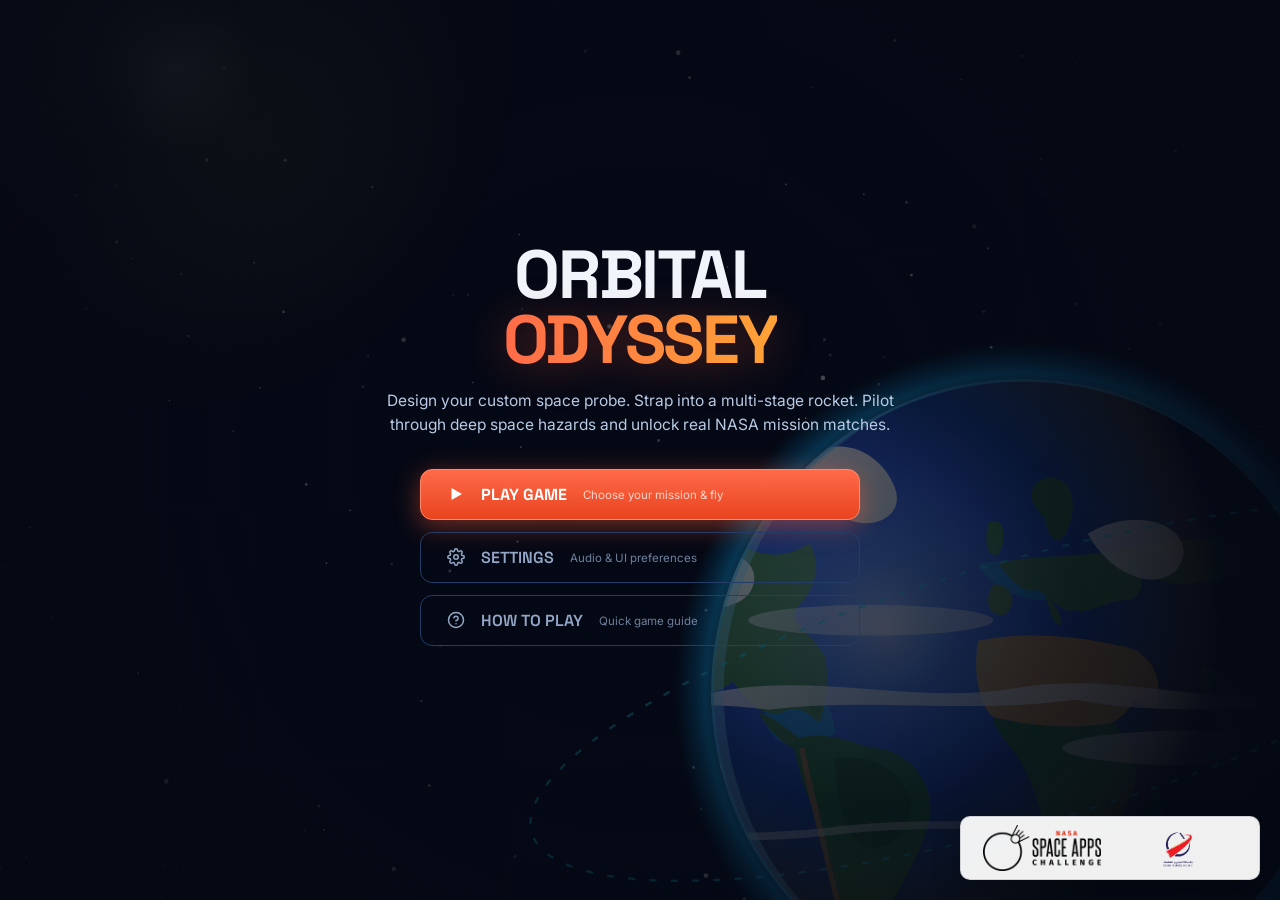
<file: public/index.html>
<!doctype html>
<html lang="en">
<head>
  <meta charset="utf-8">
  <meta name="viewport" content="width=device-width, initial-scale=1">
  <title>Orbital Odyssey</title>
  <meta name="description" content="Build your custom spacecraft, pass the rocket launch gate, survive deep-space emergencies, and explore the solar system!">
  <meta name="theme-color" content="#060a14">
  <link rel="icon" href="data:image/svg+xml,%3Csvg xmlns='http://www.w3.org/2000/svg' viewBox='0 0 32 32'%3E%3Crect width='32' height='32' rx='7' fill='%23060a14'/%3E%3Cellipse cx='16' cy='16' rx='13' ry='6' fill='none' stroke='%2322d3ee' stroke-width='2' transform='rotate(-25 16 16)'/%3E%3Ccircle cx='16' cy='16' r='5' fill='%23ff5a36'/%3E%3C/svg%3E">
  <link rel="preconnect" href="https://fonts.googleapis.com">
  <link rel="preconnect" href="https://fonts.gstatic.com" crossorigin>
  <link href="https://fonts.googleapis.com/css2?family=Inter:wght@400;500;600&family=JetBrains+Mono:wght@400;500;700&family=Space+Grotesk:wght@500;600;700;800&display=swap" rel="stylesheet">
  <link rel="stylesheet" href="css/styles.css">
</head>
<body>
  <!-- shared SVG paint servers -->
  <svg width="0" height="0" style="position:absolute" aria-hidden="true" focusable="false">
    <defs>
      <radialGradient id="atmo"><stop offset="68%" stop-color="#00e5ff" stop-opacity="0"/><stop offset="82%" stop-color="#00e5ff" stop-opacity=".3"/><stop offset="91%" stop-color="#29b6f6" stop-opacity=".75"/><stop offset="96%" stop-color="#0288d1" stop-opacity=".4"/><stop offset="100%" stop-color="#01579b" stop-opacity="0"/></radialGradient>
      <radialGradient id="atmoE"><stop offset="80%" stop-color="#cfe6ff" stop-opacity="0"/><stop offset="92%" stop-color="#cfe6ff" stop-opacity=".25"/><stop offset="100%" stop-color="#cfe6ff" stop-opacity="0"/></radialGradient>
      <radialGradient id="sphereShade" cx="28%" cy="30%" r="88%"><stop offset="0%" stop-color="#fff" stop-opacity=".25"/><stop offset="38%" stop-color="#fff" stop-opacity="0"/><stop offset="68%" stop-color="#000814" stop-opacity=".45"/><stop offset="88%" stop-color="#000511" stop-opacity=".88"/><stop offset="100%" stop-color="#000208" stop-opacity=".96"/></radialGradient>
      <radialGradient id="sphereShadeE" cx="30%" cy="35%" r="85%"><stop offset="0%" stop-color="#fff" stop-opacity=".22"/><stop offset="45%" stop-color="#000" stop-opacity="0"/><stop offset="100%" stop-color="#050a18" stop-opacity=".82"/></radialGradient>
      <radialGradient id="sphereShadeJ" cx="30%" cy="35%" r="85%"><stop offset="0%" stop-color="#fff" stop-opacity=".12"/><stop offset="50%" stop-color="#000" stop-opacity="0"/><stop offset="100%" stop-color="#000" stop-opacity=".8"/></radialGradient>
      <linearGradient id="rk_white" x1="0" x2="1"><stop offset="0" stop-color="#8d98ab"/><stop offset=".35" stop-color="#f4f6fa"/><stop offset=".7" stop-color="#c9d1de"/><stop offset="1" stop-color="#6b7589"/></linearGradient>
      <linearGradient id="rk_orange" x1="0" x2="1"><stop offset="0" stop-color="#8a3d12"/><stop offset=".35" stop-color="#ff9a52"/><stop offset=".7" stop-color="#d9702b"/><stop offset="1" stop-color="#7a3410"/></linearGradient>
      <radialGradient id="flameGrad" cx="50%" cy="0%" r="100%"><stop offset="0" stop-color="#fff"/><stop offset=".3" stop-color="#ffd27a"/><stop offset=".65" stop-color="#ff7a2e"/><stop offset="1" stop-color="#ff3d1a" stop-opacity="0"/></radialGradient>
      <radialGradient id="sunGlow" cx="50%" cy="50%" r="50%"><stop offset="0" stop-color="#fff6d0" stop-opacity=".95"/><stop offset=".25" stop-color="#ffd27a" stop-opacity=".4"/><stop offset="1" stop-color="#ffd27a" stop-opacity="0"/></radialGradient>
      <radialGradient id="stageGlow" cx="50%" cy="48%" r="60%"><stop offset="0" stop-color="#16315c" stop-opacity=".75"/><stop offset="1" stop-color="#060a14" stop-opacity="0"/></radialGradient>
      <filter id="softGlow" x="-50%" y="-50%" width="200%" height="200%"><feGaussianBlur stdDeviation="3" result="b"/><feMerge><feMergeNode in="b"/><feMergeNode in="SourceGraphic"/></feMerge></filter>
    </defs>
  </svg>

  <header id="topbar">
    <div class="brand" id="brand" title="Orbital Odyssey - Return to Main Menu">
      <svg class="logo" viewBox="0 0 40 40" aria-hidden="true">
        <ellipse cx="20" cy="20" rx="17" ry="7" fill="none" stroke="#22d3ee" stroke-width="2" transform="rotate(-24 20 20)"/>
        <circle cx="20" cy="20" r="8.5" fill="#0b1426" stroke="#ff5a36" stroke-width="3"/>
        <circle cx="33.5" cy="12.6" r="2.6" fill="#ff5a36"/>
      </svg>
      <div class="brand-text"><b>ORBITAL ODYSSEY</b><span>Spacecraft Simulator</span></div>
    </div>
    <ol id="gameStages" class="stages-nav" aria-label="Game progress">
      <li data-n="1"><b>1. MENU</b><i>Home</i></li>
      <li data-n="2"><b>2. MISSION</b><i>Select</i></li>
      <li data-n="3"><b>3. WORKSHOP</b><i>Build</i></li>
      <li data-n="4"><b>4. LAUNCH</b><i>Liftoff</i></li>
      <li data-n="5"><b>5. FLIGHT</b><i>Hazards</i></li>
      <li data-n="6"><b>6. REPORT</b><i>Debrief</i></li>
    </ol>
    <div id="phaseLabel" class="mono"></div>
    <div class="top-actions">
      <button class="btn ghost small" id="btnTopSettings" title="Game Settings"><svg class="btn-svg" viewBox="0 0 24 24"><circle cx="12" cy="12" r="3"/><path d="M19.4 15a1.65 1.65 0 0 0 .33 1.82l.06.06a2 2 0 0 1 0 2.83 2 2 0 0 1-2.83 0l-.06-.06a1.65 1.65 0 0 0-1.82-.33 1.65 1.65 0 0 0-1 1.51V21a2 2 0 0 1-2 2 2 2 0 0 1-2-2v-.09A1.65 1.65 0 0 0 9 19.4a1.65 1.65 0 0 0-1.82.33l-.06.06a2 2 0 0 1-2.83 0 2 2 0 0 1 0-2.83l.06-.06a1.65 1.65 0 0 0 .33-1.82 1.65 1.65 0 0 0-1.51-1H3a2 2 0 0 1-2-2 2 2 0 0 1 2-2h.09A1.65 1.65 0 0 0 4.6 9a1.65 1.65 0 0 0-.33-1.82l-.06-.06a2 2 0 0 1 0-2.83 2 2 0 0 1 2.83 0l.06.06a1.65 1.65 0 0 0 1.82.33H9a1.65 1.65 0 0 0 1-1.51V3a2 2 0 0 1 2-2 2 2 0 0 1 2 2v.09a1.65 1.65 0 0 0 1 1.51 1.65 1.65 0 0 0 1.82-.33l.06-.06a2 2 0 0 1 2.83 0 2 2 0 0 1 0 2.83l-.06.06a1.65 1.65 0 0 0-.33 1.82V9a1.65 1.65 0 0 0 1.51 1H21a2 2 0 0 1 2 2 2 2 0 0 1-2 2h-.09a1.65 1.65 0 0 0-1.51 1z"/></svg> Settings</button>
      <button class="btn ghost small" id="btnTutorial" title="View interactive tutorial"><svg class="btn-svg" viewBox="0 0 24 24"><circle cx="12" cy="12" r="10"/><path d="M9.09 9a3 3 0 0 1 5.83 1c0 2-3 3-3 3"/><line x1="12" y1="17" x2="12.01" y2="17"/></svg> How to Play</button>
      <button class="btn ghost small" id="btnMute" aria-pressed="false"><span id="muteIcon"><svg class="btn-svg" viewBox="0 0 24 24"><polygon points="11 5 6 9 2 9 2 15 6 15 11 19 11 5"/><path d="M19.07 4.93a10 10 0 0 1 0 14.14M15.54 8.46a5 5 0 0 1 0 7.07"/></svg></span> <span id="muteText">Sound ON</span></button>
    </div>
  </header>

  <main id="app">
    <!-- ================= 1. MAIN MENU SCREEN ================= -->
    <section id="screen-menu" class="screen active" aria-label="Main Menu">
      <div class="title-art"><svg id="menuArt" viewBox="0 0 900 700" preserveAspectRatio="xMidYMid slice" aria-hidden="true"></svg></div>
      <div class="menu-hero-wrap">
        <h1 class="menu-game-title">ORBITAL<br><span>ODYSSEY</span></h1>
        <p class="menu-tagline">Design your custom space probe. Strap into a multi-stage rocket. Pilot through deep space hazards and unlock real NASA mission matches.</p>

        <div class="menu-buttons-grid">
          <button class="btn primary big menu-btn pulse-btn" id="btnMenuPlay">
            <svg class="btn-svg" viewBox="0 0 24 24"><polygon points="6 4 20 12 6 20 6 4" fill="currentColor" stroke="none"/></svg> PLAY GAME <small>Choose your mission &amp; fly</small>
          </button>
          <button class="btn ghost big menu-btn" id="btnMenuSettings">
            <svg class="btn-svg" viewBox="0 0 24 24"><circle cx="12" cy="12" r="3"/><path d="M19.4 15a1.65 1.65 0 0 0 .33 1.82l.06.06a2 2 0 0 1 0 2.83 2 2 0 0 1-2.83 0l-.06-.06a1.65 1.65 0 0 0-1.82-.33 1.65 1.65 0 0 0-1 1.51V21a2 2 0 0 1-2 2 2 2 0 0 1-2-2v-.09A1.65 1.65 0 0 0 9 19.4a1.65 1.65 0 0 0-1.82.33l-.06.06a2 2 0 0 1-2.83 0 2 2 0 0 1 0-2.83l.06-.06a1.65 1.65 0 0 0 .33-1.82 1.65 1.65 0 0 0-1.51-1H3a2 2 0 0 1-2-2 2 2 0 0 1 2-2h.09A1.65 1.65 0 0 0 4.6 9a1.65 1.65 0 0 0-.33-1.82l-.06-.06a2 2 0 0 1 0-2.83 2 2 0 0 1 2.83 0l.06.06a1.65 1.65 0 0 0 1.82.33H9a1.65 1.65 0 0 0 1-1.51V3a2 2 0 0 1 2-2 2 2 0 0 1 2 2v.09a1.65 1.65 0 0 0 1 1.51 1.65 1.65 0 0 0 1.82-.33l.06-.06a2 2 0 0 1 2.83 0 2 2 0 0 1 0 2.83l-.06.06a1.65 1.65 0 0 0-.33 1.82V9a1.65 1.65 0 0 0 1.51 1H21a2 2 0 0 1 2 2 2 2 0 0 1-2 2h-.09a1.65 1.65 0 0 0-1.51 1z"/></svg> SETTINGS <small>Audio &amp; UI preferences</small>
          </button>
          <button class="btn ghost big menu-btn" id="btnMenuTutorial">
            <svg class="btn-svg" viewBox="0 0 24 24"><circle cx="12" cy="12" r="10"/><path d="M9.09 9a3 3 0 0 1 5.83 1c0 2-3 3-3 3"/><line x1="12" y1="17" x2="12.01" y2="17"/></svg> HOW TO PLAY <small>Quick game guide</small>
          </button>
        </div>
      </div>
      <div class="menu-partner-logos" aria-label="Project logos">
        <img src="logos/Copy_of_Space_Apps_Logo_Color_and_Black_ZqvBwG.width-500.png" alt="NASA Space Apps">
        <img src="logos/BAHRAIN_SPACE_AGENCY.width-500.png" alt="Bahrain Space Agency">
      </div>
    </section>

    <!-- ================= 2. LEVEL SELECTION SCREEN ================= -->
    <section id="screen-level" class="screen" aria-label="Level Select">
      <div class="title-art"><svg id="levelArt" viewBox="0 0 900 700" preserveAspectRatio="xMidYMid slice" aria-hidden="true"></svg></div>
      <div class="title-inner">
        <div class="level-head">
          <button class="btn ghost small" id="btnBackToMenu">&larr; Back to Main Menu</button>
          <div class="section-label mono">SELECT YOUR MISSION DESTINATION</div>
          <h2>Where do you want to explore?</h2>
          <p class="dim">Pick a target destination. Each mission has unique budget, weight limits, sunlight conditions, and radiation hazards.</p>
        </div>

        <div id="scnCards" class="scn-cards"></div>
        <div id="briefing" class="briefing"></div>

        <div class="cta-row">
          <button class="btn primary big pulse-btn" id="btnStartLevel">
            <svg class="btn-svg" viewBox="0 0 24 24" fill="none" stroke="currentColor" stroke-width="2" stroke-linecap="round" stroke-linejoin="round" aria-hidden="true"><path d="M12 2c3.6 2.1 5.5 5.4 5.5 9.7v3.1l2.2 2.4-4.2-.6L12 20l-3.5-3.4-4.2.6 2.2-2.4v-3.1C6.5 7.4 8.4 4.1 12 2Z"/><circle cx="12" cy="9" r="1.6"/><path d="M8.2 14.3 5.1 17.4M15.8 14.3l3.1 3.1M10.2 19.3 12 22l1.8-2.7"/></svg> ENTER WORKSHOP &rarr; <small>Start Designing Your Ship</small>
          </button>
        </div>
      </div>
    </section>

    <!-- ================= 3. SPACECRAFT WORKSHOP ================= -->
    <section id="screen-config" class="screen" aria-label="Spacecraft Workshop">
      <!-- HUD Vitals -->
      <div id="hud" aria-live="off"></div>

      <!-- Workshop Grid -->
      <div id="cfgGrid">
        <aside id="leftPanel" class="panel" aria-label="Parts workshop">
          <div class="workshop-tools-bar">
            <div id="tabs" role="tablist" aria-label="Subsystems"></div>
            <!-- Simplified UI toggle -->
            <div class="ui-mode-toggle" title="Switch between simplified view and detailed specifications">
              <button class="ui-mode-btn active" id="btnModeSimple">Simple View</button>
              <button class="ui-mode-btn" id="btnModeDetailed">Detailed Specs</button>
            </div>
          </div>
          <div id="tabBlurb" class="blurb"></div>
          <div id="cards" class="cards"></div>
        </aside>

        <!-- 3D Center Stage -->
        <div id="stageWrap" class="stage-wrap">
          <svg id="stage" viewBox="0 0 760 540" role="img" aria-label="Rotating 2.5D spacecraft in workshop">
            <rect width="760" height="540" fill="#070d1b"/>
            <rect width="760" height="540" fill="url(#stageGlow)"/>
            <g id="stageBg"></g>
            <ellipse id="shipShadow" cx="380" cy="420" rx="170" ry="34" fill="#000" opacity=".5"/>
            <g id="shipG" transform="translate(380,262)"><g id="shipLayer"></g></g>
            <g id="fxLayer"></g>
            <g class="brackets" fill="none" stroke="#22d3ee" stroke-width="2" opacity=".55">
              <path d="M16 44V16h28M744 44V16h-28M16 496v28h28M744 496v28h-28"/>
            </g>
          </svg>
          <div class="stage-tag mono tr"><span class="dot"></span> ASSEMBLY ACTIVE</div>
          <div class="stage-ctl">
            <label class="chk"><input type="checkbox" id="chkLabels" checked> Labels</label>
            <label class="chk"><input type="checkbox" id="chkSpin" checked> Auto-rotate</label>
          </div>
          <div id="boosterTag" class="booster-tag mono"></div>
        </div>

        <!-- Right Flight Director / Checklist Panel -->
        <aside id="rightPanel" class="panel" aria-label="Flight director console">
          <div class="panel-title mono">FLIGHT READINESS CHECKLIST</div>
          <div id="segments" class="segments"></div>
          
          <div class="panel-subtitle mono">ENGINEERING ALERTS</div>
          <div id="warnings" class="warnings" aria-live="polite"></div>

          <div class="panel-subtitle mono">INSTALLED COMPONENTS <span id="bomCount"></span></div>
          <div id="bom" class="bom"></div>

          <div class="launch-box">
            <button class="btn launch" id="btnLaunch"><svg class="btn-svg" viewBox="0 0 24 24" fill="none" stroke="currentColor" stroke-width="2" stroke-linecap="round" stroke-linejoin="round" aria-hidden="true"><path d="M12 2c3.6 2.1 5.5 5.4 5.5 9.7v3.1l2.2 2.4-4.2-.6L12 20l-3.5-3.4-4.2.6 2.2-2.4v-3.1C6.5 7.4 8.4 4.1 12 2Z"/><circle cx="12" cy="9" r="1.6"/><path d="M8.2 14.3 5.1 17.4M15.8 14.3l3.1 3.1M10.2 19.3 12 22l1.8-2.7"/></svg> LAUNCH MISSION</button>
            <button class="btn ghost small" id="btnBackToLevel">&larr; Back to Mission Select</button>
          </div>
        </aside>
      </div>
    </section>

    <!-- ================= 4. LAUNCH SCREEN ================= -->
    <section id="screen-launch" class="screen" aria-label="Launch sequence">
      <div id="launchWrap">
        <div class="launch-stage">
          <svg id="launchSvg" viewBox="0 0 800 540" preserveAspectRatio="xMidYMid slice" aria-label="Rocket ascent animation"></svg>
          <div id="launchCall" class="call mono"></div>
          <div class="launch-mission-bar mono" id="launchMissionBar">
            <span class="badge-dot" style="background:var(--cyan)"></span>
            <span>HOLD GREEN CORRIDOR &bull; SEPARATE BOOSTERS AT BURNOUT!</span>
          </div>
          <div class="arcade-score-badge mono" id="launchScoreBadge">
            <span>FLIGHT SCORE: <b id="launchScoreVal">0</b></span>
            <span class="combo-pill" id="launchComboPill">1.0x VECTOR</span>
          </div>
          <div class="launch-arcade-bar" id="launchArcadeBar">
            <button class="arcade-steer-btn" id="btnSteerLeft" title="Steer Left (A / Left Arrow)"><svg class="btn-svg" viewBox="0 0 24 24"><polyline points="15 18 9 12 15 6"/></svg> STEER [A]</button>
            <div class="corridor-gauge" title="Keep the rocket in the green trajectory corridor">
              <span class="corridor-lbl mono">FLIGHT VECTOR</span>
              <div class="corridor-track">
                <div class="corridor-zone" id="corridorZone"></div>
                <div class="corridor-pointer" id="corridorPointer"></div>
              </div>
            </div>
            <button class="arcade-steer-btn" id="btnSteerRight" title="Steer Right (D / Right Arrow)">STEER [D] <svg class="btn-svg" viewBox="0 0 24 24"><polyline points="9 18 15 12 9 6"/></svg></button>
            <button class="arcade-stage-btn pulse-crisis" id="btnManualStage" style="display:none" title="Separate Stage (SPACE)"><svg class="btn-svg" viewBox="0 0 24 24"><polygon points="13 2 3 14 12 14 11 22 21 10 12 10 13 2"/></svg> &#128640; SEPARATE BOOSTERS NOW! [SPACE]</button>
          </div>
        </div>
        <aside class="panel launch-hud">
          <div class="panel-title mono">LAUNCH CONTROL &bull; COUNTDOWN</div>
          <div class="clock mono" id="launchClock">T-00:03</div>
          <div class="tm-grid mono">
            <div><span>ALTITUDE</span><b id="tmAlt">0</b><i>km</i></div>
            <div><span>SPEED</span><b id="tmVel">0.00</b><i>km/s</i></div>
            <div><span>STAGE</span><b id="tmStage">PAD</b><i></i></div>
            <div><span>SPEED GAINED</span><b id="tmDv">0.00</b><i>km/s</i></div>
          </div>
          <!-- Launch Stress / Stability Card -->
          <div class="launch-stress-card" id="launchStressCard">
            <div class="stress-head mono">
              <span>FLIGHT STABILITY</span>
              <b id="stressVal" style="color:var(--cyan)">100% NOMINAL</b>
            </div>
            <div class="stress-track">
              <div id="stressFill" class="stress-fill good" style="width:100%"></div>
            </div>
            <div class="stress-tip mono" id="stressTip">STEER TO STAY IN GREEN CORRIDOR</div>
          </div>
          <div class="panel-title mono">PRE-FLIGHT GO / NO-GO POLL</div>
          <ul id="gates" class="gates"></ul>
          <div class="panel-title mono">ROCKET SPEED &amp; FUEL (DELTA-V)</div>
          <div class="dvbar"><div id="dvFill"></div><div id="dvReq"></div></div>
          <div class="mono dvtxt" id="dvText"></div>
        </aside>
      </div>
      <div id="failModal" class="modal" hidden></div>
    </section>

    <!-- ================= 5. LIVE OPERATIONS ================= -->
    <section id="screen-ops" class="screen" aria-label="Live deep-space operations">
      <div id="opsGrid">
        <div id="opsStage" class="stage-wrap ops-stage">
          <div class="ops-viewport-wrap" id="opsViewportWrap">
            <svg id="opsSvg" viewBox="0 0 760 470" aria-label="Orbital view"></svg>
            <div class="ops-clock mono" id="opsClock">MET 00:00</div>
            <div class="ops-score-pill mono" id="opsScorePill">SCORE: <b id="gameScoreVal">0</b> &bull; PHOTOS: <b id="photoCount">0/3</b></div>
            <button class="btn ghost small ops-guide-trigger-btn" id="btnOpsGuide" title="View the three flight challenges"><svg class="btn-svg" viewBox="0 0 24 24"><circle cx="12" cy="12" r="10"/><path d="M9.09 9a3 3 0 0 1 5.83 1c0 2-3 3-3 3"/><line x1="12" y1="17" x2="12.01" y2="17"/></svg> Rules</button>
            <div id="crisisBanner" class="crisis-banner" hidden></div>
            <div class="ops-orbit-tag mono" id="opsOrbitTag"></div>
            <div id="opsFlash" class="flash"></div>

            <!-- Interactive Science Target Reticle & Shutter Button -->
            <div id="scienceTarget" class="science-target" style="display:none">
              <div class="target-crosshair"></div>
              <div class="target-info">
                <span class="target-badge mono">DISCOVERY IN RANGE</span>
                <img id="targetImage" class="target-image" alt="">
                <b class="target-title" id="targetTitle">AURORA BOREALIS</b>
                <button class="btn primary small snap-btn pulse-btn" id="btnSnapPhoto">
                  <svg class="btn-svg" viewBox="0 0 24 24"><path d="M23 19a2 2 0 0 1-2 2H3a2 2 0 0 1-2-2V8a2 2 0 0 1 2-2h4l2-3h6l2 3h4a2 2 0 0 1 2 2z"/><circle cx="12" cy="13" r="4"/></svg> SNAP PHOTO [SPACE]
                </button>
              </div>
            </div>
            <div id="shutterFlash" class="shutter-flash"></div>
            <div id="discoveryCard" class="discovery-card" hidden></div>
          </div>

        </div>
        <aside id="opsPanel" class="panel ops-panel" aria-label="Spacecraft control panel"></aside>
      </div>
    </section>

    <!-- ================= 6. RESULTS & DEBRIEF ================= -->
    <section id="screen-debrief" class="screen" aria-label="Mission evaluation report">
      <div id="debrief" class="debrief"></div>
    </section>
  </main>

  <!-- ================= SETTINGS MODAL ================= -->
  <div id="settingsModal" class="modal settings-modal" hidden>
    <div class="modal-card settings-card" role="dialog" aria-modal="true" aria-labelledby="settingsTitle">
      <div class="modal-head">
        <span class="mono">PREFERENCES</span>
        <h2 id="settingsTitle">Game Settings</h2>
        <button class="tut-close-btn" id="btnSettingsX" aria-label="Close Settings">&times;</button>
      </div>
      <div class="modal-body settings-body">
        <!-- 1. Master Volume -->
        <div class="setting-row">
          <div>
            <b>Master Volume</b>
            <p class="dim">Overall volume for all music, thrusters, and sound effects.</p>
          </div>
          <div class="volume-slider-box">
            <button class="btn ghost small vol-mute-btn" id="btnVolMute" title="Mute/Unmute audio">
              <svg class="btn-svg" viewBox="0 0 24 24"><polygon points="11 5 6 9 2 9 2 15 6 15 11 19 11 5"/><path d="M19.07 4.93a10 10 0 0 1 0 14.14M15.54 8.46a5 5 0 0 1 0 7.07"/></svg>
            </button>
            <input type="range" id="volMasterSlider" min="0" max="100" value="70" class="volume-slider" aria-label="Master Volume">
            <input type="range" id="volSlider" min="0" max="100" value="70" class="volume-slider" style="display:none;" aria-hidden="true">
            <span class="mono vol-val" id="volMasterVal">70%</span>
            <span class="mono vol-val" id="volVal" style="display:none;">70%</span>
          </div>
        </div>

        <!-- 2. Background Music Volume & Playlist -->
        <div class="setting-row setting-row-music">
          <div>
            <b>Background Music</b>
            <p class="dim">The only background track: Into the Beyond.</p>
            <div class="music-now-playing" id="musicNowPlaying">
              <span class="music-note-icon">🎵</span>
              <span class="mono music-track-title" id="musicTrackTitle">Track 1: Into the Beyond</span>
            </div>
          </div>
          <div class="volume-slider-box">
            <input type="range" id="volMusicSlider" min="0" max="100" value="60" class="volume-slider" aria-label="Music Volume">
            <span class="mono vol-val" id="volMusicVal">60%</span>
          </div>
        </div>

        <!-- 3. Sound Effects (SFX) Volume -->
        <div class="setting-row">
          <div>
            <b>Sound Effects (SFX)</b>
            <p class="dim">Rocket engine rumble, telemetry beeps, clicks, and flight alarms.</p>
          </div>
          <div class="volume-slider-box">
            <button class="btn ghost small sfx-test-btn" id="btnSfxTest" title="Play test sound effect">
              <svg class="btn-svg" viewBox="0 0 24 24"><polygon points="5 3 19 12 5 21 5 3"/></svg> Test
            </button>
            <input type="range" id="volSfxSlider" min="0" max="100" value="80" class="volume-slider" aria-label="SFX Volume">
            <span class="mono vol-val" id="volSfxVal">80%</span>
          </div>
        </div>

        <!-- Interactive Tutorial -->
        <div class="setting-row">
          <div>
            <b>Interactive Tutorial</b>
            <p class="dim">Step-by-step game guide explaining spacecraft assembly, launch checks, and space hazards.</p>
          </div>
          <div class="tut-setting-btns">
            <button class="btn primary" id="btnSettingsPlayTut"><svg class="btn-svg" viewBox="0 0 24 24"><polygon points="6 4 20 12 6 20 6 4" fill="currentColor" stroke="none"/></svg> Play Tutorial Now</button>
            <button class="btn ghost small" id="btnSettingsResetTut" title="Reset auto-display for first-time play">Reset Auto-Play</button>
          </div>
        </div>
      </div>
      <div class="modal-foot">
        <button class="btn primary" id="btnSettingsClose">Save &amp; Close</button>
      </div>
    </div>
  </div>

  <!-- ================= INTERACTIVE TUTORIAL MODAL ================= -->
  <div id="tutorialModal" class="modal tutorial-modal" hidden>
    <div class="modal-card tut-card" role="dialog" aria-modal="true" aria-labelledby="tutTitle">
      <div class="tut-head">
        <div class="tut-step-badge mono" id="tutStepBadge">STEP 1 OF 7</div>
        <button class="tut-close-btn" id="btnTutSkip" aria-label="Skip Tutorial">&times; Skip</button>
      </div>
      <div class="tut-body">
        <div class="tut-icon-wrap" id="tutIcon"><svg class="icon-svg tut-icon-svg" viewBox="0 0 24 24"><path d="M13 7 9 3 5 7l4 4"/><path d="m17 11 4 4-4 4-4-4"/><path d="m8 12 4 4 6-6-4-4Z"/><path d="m16 8 3-3"/><path d="M9 21a6 6 0 0 0-6-6"/></svg></div>
        <h2 id="tutTitle">Welcome, Flight Commander!</h2>
        <p id="tutDesc">You are about to design and fly a real NASA-inspired spacecraft. Let's do a quick 7-step walkthrough to ensure your mission is a success!</p>
        <div class="tut-visual" id="tutVisual"></div>
      </div>
      <div class="tut-foot">
        <div class="tut-dots" id="tutDots"></div>
        <div class="tut-actions">
          <button class="btn ghost small" id="btnTutPrev" style="display:none">&larr; Back</button>
          <button class="btn primary" id="btnTutNext">Next &rarr;</button>
        </div>
      </div>
    </div>
  </div>

  <!-- ================= STAGE 5 FLIGHT OPERATIONS GUIDE MODAL ================= -->
  <div id="opsTutModal" class="modal tutorial-modal" hidden>
    <div class="modal-card tut-card ops-guide-dialog" role="dialog" aria-modal="true" aria-labelledby="opsTutTitle">
      <div class="tut-head">
        <div class="tut-step-badge mono">STAGE 5 &bull; SPACE FLIGHT GUIDE</div>
        <button class="tut-close-btn" id="btnOpsTutSkip" aria-label="Close Guide">&times; Close</button>
      </div>
      <div class="tut-body ops-guide-body">
        <div class="tut-icon-wrap"><svg class="btn-svg ops-guide-rocket" viewBox="0 0 24 24" fill="none" stroke="currentColor" stroke-width="2" stroke-linecap="round" stroke-linejoin="round" aria-hidden="true"><path d="M12 2c3.6 2.1 5.5 5.4 5.5 9.7v3.1l2.2 2.4-4.2-.6L12 20l-3.5-3.4-4.2.6 2.2-2.4v-3.1C6.5 7.4 8.4 4.1 12 2Z"/><circle cx="12" cy="9" r="1.6"/><path d="M8.2 14.3 5.1 17.4M15.8 14.3l3.1 3.1M10.2 19.3 12 22l1.8-2.7"/></svg></div>
        <h2 id="opsTutTitle">Mission operations</h2>
        <p class="ops-guide-intro">Keep the spacecraft alive, restore its systems, and bring the science home.</p>
        <div class="ops-guide-grid">
          <article class="ops-guide-card">
            <span class="guide-num">01</span>
            <div class="guide-content">
              <div class="guide-card-head"><b>ECLIPSE WATCH</b><span class="guide-badge-alert">BATTERY</span></div>
              <p>Time the sunlight window to protect your probe's power reserves.</p>
              <div class="guide-steps-flow"><span class="guide-step-pill"><b>SCAN</b> Find the green window</span><span class="guide-step-arrow">&rarr;</span><span class="guide-step-pill action"><b>ACT</b> Trigger the wake-up</span></div>
            </div>
          </article>
          <article class="ops-guide-card">
            <span class="guide-num">02</span>
            <div class="guide-content">
              <div class="guide-card-head"><b>AVIONICS RECOVERY</b><span class="guide-badge-alert">SYSTEM</span></div>
              <p>Rebuild the computer's five-digit command sequence before the fault spreads.</p>
              <div class="guide-steps-flow"><span class="guide-step-pill"><b>READ</b> Memorize the code</span><span class="guide-step-arrow">&rarr;</span><span class="guide-step-pill action"><b>ENTER</b> Restore the link</span></div>
            </div>
          </article>
          <article class="ops-guide-card">
            <span class="guide-num">03</span>
            <div class="guide-content">
              <div class="guide-card-head"><b>DSN SIGNAL LOCK</b><span class="guide-badge-alert">COMMS</span></div>
              <p>Align the antenna with the green band and hold the signal steady to transmit data.</p>
              <div class="guide-steps-flow"><span class="guide-step-pill"><b>TUNE</b> Center the signal</span><span class="guide-step-arrow">&rarr;</span><span class="guide-step-pill action"><b>HOLD</b> Send telemetry</span></div>
            </div>
          </article>
        </div>
      </div>
      <div class="tut-foot">
        <button class="btn primary big" id="btnOpsTutStart"><svg class="btn-svg" viewBox="0 0 24 24" fill="none" stroke="currentColor" stroke-width="2" stroke-linecap="round" stroke-linejoin="round" aria-hidden="true"><path d="M12 2c3.6 2.1 5.5 5.4 5.5 9.7v3.1l2.2 2.4-4.2-.6L12 20l-3.5-3.4-4.2.6 2.2-2.4v-3.1C6.5 7.4 8.4 4.1 12 2Z"/><circle cx="12" cy="9" r="1.6"/><path d="M8.2 14.3 5.1 17.4M15.8 14.3l3.1 3.1M10.2 19.3 12 22l1.8-2.7"/></svg> Start Flight &rarr;</button>
      </div>
    </div>
  </div>

  <div id="toast" role="status" aria-live="polite"></div>

  <script src="js/data.js"></script>
  <script src="js/engine.js"></script>
  <script src="js/audio.js"></script>
  <script src="js/iso.js"></script>
  <script src="js/ui.js"></script>
  <script src="js/flow.js"></script>
</body>
</html>
</file>
<file: public/css/styles.css>
/* Orbital Odyssey — Modern Space Mission Simulator aesthetic */
:root {
  --bg: #050914;
  --bg2: #081020;
  --panel: #0a1426;
  --panel2: #0e1b33;
  --line: #182846;
  --line2: #243c66;
  --txt: #f0f5fc;
  --dim: #94a7c6;
  --mute: #586c8f;
  --cyan: #22d3ee;
  --cyan2: #67e8f9;
  --orange: #ff5a36;
  --orange-glow: rgba(255, 90, 54, .45);
  --green: #34d399;
  --green-glow: rgba(52, 211, 153, .4);
  --amber: #fbbf24;
  --red: #f87171;
  --violet: #a78bfa;
  --mono: 'JetBrains Mono', ui-monospace, 'SFMono-Regular', Menlo, Consolas, monospace;
  --head: 'Space Grotesk', 'Inter', system-ui, sans-serif;
  --body: 'Inter', system-ui, -apple-system, 'Segoe UI', sans-serif;
  --top: 56px;
}

* {
  box-sizing: border-box;
}

html,
body {
  margin: 0;
  background: var(--bg);
  color: var(--txt);
  font-family: var(--body);
  font-size: 14px;
  line-height: 1.45;
  -webkit-font-smoothing: antialiased;
}

body {
  min-height: 100vh;
  overflow-x: hidden;
}

button {
  font-family: inherit;
  color: inherit;
  cursor: pointer;
}

h1,
h2,
h3,
h4,
h5 {
  font-family: var(--head);
  margin: 0;
  font-weight: 700;
  letter-spacing: -.01em;
}

p {
  margin: 0;
}

.mono {
  font-family: var(--mono);
  letter-spacing: .02em;
}

.dim {
  color: var(--dim);
}

:focus-visible {
  outline: 2px solid var(--cyan2);
  outline-offset: 2px;
}

.eyebrow {
  font-size: 11px;
  letter-spacing: .16em;
  color: var(--cyan);
  text-transform: uppercase;
}

/* ---------- buttons ---------- */
.btn {
  border: 1px solid var(--line2);
  background: #112042;
  padding: 9px 16px;
  border-radius: 10px;
  font-weight: 600;
  font-size: 13px;
  display: inline-flex;
  align-items: center;
  gap: 8px;
  transition: transform .12s, background .15s, border-color .15s, box-shadow .15s;
}

.btn:hover {
  background: #17305e;
  border-color: var(--cyan);
}

.btn:active {
  transform: translateY(1px) scale(.99);
}

.btn.ghost {
  background: transparent;
  border-color: var(--line2);
  color: var(--dim);
}

.btn.ghost:hover {
  color: var(--txt);
  background: rgba(34, 211, 238, .08);
}

.btn.small {
  padding: 6px 12px;
  font-size: 12px;
}

.btn.primary {
  background: linear-gradient(180deg, #ff6b49, #e8431f);
  border-color: #ff8a6d;
  color: #fff;
  box-shadow: 0 6px 26px var(--orange-glow);
  font-weight: 700;
}

.btn.primary:hover {
  background: linear-gradient(180deg, #ff7b5b, #f0502b);
  box-shadow: 0 8px 34px rgba(255, 90, 54, .6);
  transform: translateY(-1px);
}

.btn.big {
  padding: 14px 26px;
  font-size: 16px;
  font-family: var(--head);
  border-radius: 12px;
  flex-direction: row;
}

.btn small {
  font-weight: 500;
  font-size: 11px;
  opacity: .85;
  font-family: var(--mono);
}

.btn-svg {
  width: 15px;
  height: 15px;
  display: inline-block;
  vertical-align: middle;
  stroke: currentColor;
  fill: none;
  stroke-width: 2;
  stroke-linecap: round;
  stroke-linejoin: round;
  flex: none;
}

.btn.big .btn-svg {
  width: 18px;
  height: 18px;
}

.icon-svg {
  width: 14px;
  height: 14px;
  display: inline-block;
  vertical-align: -2px;
  stroke: currentColor;
  fill: none;
  stroke-width: 2;
  stroke-linecap: round;
  stroke-linejoin: round;
  flex: none;
}

.icon-svg.tut-icon-svg {
  width: 38px;
  height: 38px;
  stroke-width: 1.8;
  color: var(--cyan);
}

.icon-svg.gauge-icon {
  width: 13px;
  height: 13px;
  margin-right: 4px;
  vertical-align: -2px;
  stroke-width: 2;
}

.icon-svg.brief-icon {
  width: 13px;
  height: 13px;
  margin-right: 4px;
  vertical-align: -2px;
  stroke-width: 2;
}

.btn-svg.rocket-icon,
.icon-svg.rocket-icon {
  stroke-width: 2.2;
}

.icon-svg.tut-tag-svg {
  width: 14px;
  height: 14px;
  margin-right: 4px;
  vertical-align: -2px;
  stroke-width: 2;
}

.scn-dot {
  width: 8px;
  height: 8px;
  border-radius: 50%;
  display: inline-block;
  margin-right: 5px;
  vertical-align: 0px;
}

.scn-dot.beg {
  background: var(--green);
  box-shadow: 0 0 6px var(--green);
}

.scn-dot.adv {
  background: var(--red);
  box-shadow: 0 0 6px var(--red);
}

.btn.launch {
  width: 100%;
  justify-content: center;
  flex-direction: column;
  gap: 3px;
  padding: 15px;
  font-family: var(--head);
  font-size: 17px;
  font-weight: 700;
  letter-spacing: .04em;
  background: linear-gradient(180deg, #ff6b49, #e8431f);
  border-color: #ff8a6d;
  color: #fff;
  box-shadow: 0 8px 28px rgba(255, 90, 54, .4);
}

.btn.launch:hover {
  background: linear-gradient(180deg, #ff7e5e, #f14c26);
  box-shadow: 0 10px 36px rgba(255, 90, 54, .6);
  transform: translateY(-1px);
}

.btn.launch.risky {
  background: repeating-linear-gradient(135deg, #6b1d12 0 12px, #8a2616 12px 24px);
  border-color: var(--red);
  animation: riskPulse 1.4s infinite;
}

@keyframes riskPulse {
  50% {
    box-shadow: 0 0 0 4px rgba(248, 113, 113, .3);
  }
}

/* pulse animation for big action button */
.pulse-btn {
  position: relative;
}

.pulse-btn::after {
  content: '';
  position: absolute;
  inset: -4px;
  border-radius: 16px;
  border: 2px solid var(--orange);
  opacity: 0;
  animation: btnGlowPulse 2.4s infinite;
  pointer-events: none;
}

@keyframes btnGlowPulse {
  0% {
    transform: scale(.97);
    opacity: .7;
  }

  50% {
    transform: scale(1.04);
    opacity: 0;
  }

  100% {
    opacity: 0;
  }
}

/* ---------- top bar ---------- */
#topbar {
  height: var(--top);
  display: flex;
  align-items: center;
  gap: 20px;
  padding: 0 20px;
  background: linear-gradient(180deg, #091224, #060b18);
  border-bottom: 1px solid var(--line);
  position: sticky;
  top: 0;
  z-index: 50;
}

.brand {
  display: flex;
  align-items: center;
  gap: 10px;
  cursor: pointer;
  flex: none;
}

.logo {
  width: 34px;
  height: 34px;
}

.brand-text {
  display: flex;
  flex-direction: column;
  line-height: 1.05;
}

.brand-text b {
  font-family: var(--head);
  font-size: 15px;
  letter-spacing: .12em;
  font-weight: 800;
}

.brand-text span {
  font-size: 11px;
  color: var(--cyan);
  font-family: var(--mono);
  letter-spacing: .08em;
}

/* stages navigation in top bar */
.stages-nav {
  display: flex;
  gap: 6px;
  margin: 0;
  padding: 0;
  list-style: none;
}

.stages-nav li {
  display: flex;
  flex-direction: column;
  padding: 4px 12px;
  border: 1px solid var(--line);
  border-radius: 8px;
  background: rgba(255, 255, 255, .02);
  min-width: 90px;
  position: relative;
  transition: all .2s;
}

.stages-nav li b {
  font-family: var(--mono);
  font-size: 11px;
  color: var(--mute);
}

.stages-nav li i {
  font-style: normal;
  font-size: 10.5px;
  color: var(--mute);
}

.stages-nav li.done {
  border-color: rgba(52, 211, 153, .45);
}

.stages-nav li.done b {
  color: var(--green);
}

.stages-nav li.done::after {
  content: '\2713';
  position: absolute;
  right: 8px;
  top: 5px;
  color: var(--green);
  font-size: 12px;
}

.stages-nav li.active {
  border-color: var(--cyan);
  background: rgba(34, 211, 238, .12);
  box-shadow: 0 0 16px rgba(34, 211, 238, .2);
}

.stages-nav li.active b {
  color: var(--cyan2);
}

.stages-nav li.active i {
  color: var(--txt);
}

#phaseLabel {
  margin-left: auto;
  font-size: 11px;
  color: var(--dim);
  letter-spacing: .12em;
  white-space: nowrap;
}

.top-actions {
  display: flex;
  gap: 8px;
  flex: none;
}

body[data-screen="menu"] #topbar {
  display: none !important;
}

body[data-screen="menu"] {
  --top: 0px;
}

#app {
  position: relative;
}

.screen {
  display: none;
}

.screen.active {
  display: block;
  animation: fadeIn .35s ease;
}

@keyframes fadeIn {
  from {
    opacity: 0;
    transform: translateY(6px);
  }

  to {
    opacity: 1;
    transform: none;
  }
}

.panel {
  background: linear-gradient(180deg, var(--panel), #081020);
  border: 1px solid var(--line);
  border-radius: 14px;
  padding: 14px;
}

.panel-title {
  font-size: 11px;
  letter-spacing: .16em;
  color: var(--cyan);
  margin: 12px 0 6px;
  display: flex;
  justify-content: space-between;
  align-items: center;
}

.panel-title:first-child {
  margin-top: 0;
}

.panel-subtitle {
  font-size: 10px;
  letter-spacing: .14em;
  color: var(--dim);
  margin: 12px 0 6px;
  text-transform: uppercase;
}

/* ---------- 1. MAIN MENU SCREEN ---------- */
#screen-menu {
  position: relative;
  min-height: calc(100vh - var(--top));
  overflow: hidden;
  display: none;
  align-items: center;
  justify-content: center;
}

#screen-menu.active {
  display: flex;
}

.title-art {
  position: absolute;
  inset: 0;
  z-index: 0;
  opacity: .95;
}

.title-art svg {
  width: 100%;
  height: 100%;
}

.title-art::after {
  content: '';
  position: absolute;
  inset: 0;
  background: radial-gradient(circle at center, rgba(5, 9, 20, .5) 0%, rgba(5, 9, 20, .92) 80%);
}

.menu-hero-wrap {
  position: relative;
  z-index: 2;
  max-width: 720px;
  width: 100%;
  padding: 40px 24px 60px;
  text-align: center;
  display: flex;
  flex-direction: column;
  align-items: center;
  animation: fadeIn .4s ease;
}

.menu-partner-logos {
  position: absolute;
  z-index: 2;
  right: 20px;
  bottom: 20px;
  display: flex;
  align-items: center;
  justify-content: center;
  gap: 16px;
  width: min(300px, calc(100% - 40px));
  min-height: 64px;
  padding: 8px 14px;
  border: 1px solid rgba(15, 23, 42, .14);
  border-radius: 10px;
  background: rgba(255, 255, 255, .94);
  box-shadow: 0 12px 28px rgba(0, 0, 0, .24);
}

.menu-partner-logos img {
  display: block;
  flex: 1 1 0;
  min-width: 0;
  max-width: 120px;
  height: 46px;
  object-fit: contain;
}

.title-badge {
  display: inline-flex;
  align-items: center;
  gap: 8px;
  padding: 5px 14px;
  border-radius: 20px;
  background: rgba(34, 211, 238, .1);
  border: 1px solid rgba(34, 211, 238, .3);
  color: var(--cyan2);
  font-size: 11px;
  letter-spacing: .14em;
  margin-bottom: 12px;
}

.badge-dot {
  width: 7px;
  height: 7px;
  border-radius: 50%;
  background: var(--cyan);
  box-shadow: 0 0 8px var(--cyan);
  animation: blink 1.6s infinite;
}

.menu-game-title {
  font-size: clamp(40px, 6.5vw, 68px);
  line-height: 0.96;
  margin: 8px 0 16px;
  letter-spacing: -.035em;
  font-weight: 900;
  text-transform: uppercase;
}

.menu-game-title span {
  background: linear-gradient(90deg, #ff6b49, #ffa336);
  -webkit-background-clip: text;
  background-clip: text;
  color: transparent;
  filter: drop-shadow(0 4px 20px rgba(255, 90, 54, .35));
}

.menu-tagline {
  max-width: 560px;
  color: #b9cae4;
  font-size: 15.5px;
  line-height: 1.55;
  margin-bottom: 32px;
}

.menu-buttons-grid {
  display: flex;
  flex-direction: column;
  gap: 12px;
  width: 100%;
  max-width: 440px;
}

.menu-btn {
  width: 100%;
  justify-content: flex-start;
  text-align: left;
  padding: 14px 20px;
  border-radius: 14px;
  display: flex;
  align-items: center;
  gap: 16px;
  position: relative;
  transition: transform .15s, box-shadow .2s, border-color .15s, background .15s;
}

.menu-btn:hover {
  transform: translateY(-2px) scale(1.01);
}

.menu-btn .btn-icon {
  font-size: 22px;
  width: 40px;
  height: 40px;
  display: flex;
  align-items: center;
  justify-content: center;
  border-radius: 10px;
  background: rgba(255, 255, 255, .1);
  flex-shrink: 0;
}

.menu-btn small {
  display: block;
  font-size: 11.5px;
  opacity: .75;
  font-weight: normal;
  font-family: var(--body);
  margin-top: 2px;
}

.menu-feature-strip {
  display: flex;
  flex-wrap: wrap;
  justify-content: center;
  gap: 10px;
  margin-top: 36px;
  font-size: 11.5px;
  color: var(--dim);
}

.menu-feature-strip div {
  display: inline-flex;
  align-items: center;
  gap: 6px;
  padding: 6px 14px;
  border-radius: 20px;
  background: rgba(14, 27, 51, .6);
  border: 1px solid var(--line);
  backdrop-filter: blur(4px);
}

.menu-feature-strip div span {
  font-size: 13px;
}

/* ---------- 2. LEVEL SELECT SCREEN ---------- */
#screen-level {
  position: relative;
  min-height: calc(100vh - var(--top));
  overflow: hidden;
  display: none;
}

#screen-level.active {
  display: block;
}

#screen-level .title-art::after {
  content: '';
  position: absolute;
  inset: 0;
  background: linear-gradient(90deg, rgba(5, 9, 20, .96) 0%, rgba(5, 9, 20, .88) 48%, rgba(5, 9, 20, .4) 100%);
}

.title-inner {
  position: relative;
  z-index: 2;
  max-width: 1160px;
  padding: 32px 36px 60px;
}

.level-head {
  margin-bottom: 20px;
}

.level-head #btnBackToMenu {
  margin-bottom: 14px;
}

.level-head h2 {
  font-size: clamp(26px, 3.5vw, 36px);
  margin: 6px 0 8px;
}

.title-head h1 {
  font-size: clamp(34px, 4.8vw, 58px);
  line-height: 1.05;
  margin: 6px 0 12px;
  letter-spacing: -.03em;
  font-weight: 800;
}

.title-head h1 span {
  background: linear-gradient(90deg, #ff7a45, #ffb347);
  -webkit-background-clip: text;
  background-clip: text;
  color: transparent;
}

.lede {
  max-width: 680px;
  color: #b9cae4;
  font-size: 15px;
  line-height: 1.5;
}

/* feature pills */
.feature-pills {
  display: flex;
  flex-wrap: wrap;
  gap: 8px;
  margin: 16px 0 4px;
  font-size: 11.5px;
}

.feature-pills div {
  display: inline-flex;
  align-items: center;
  gap: 6px;
  padding: 6px 12px;
  border: 1px solid var(--line2);
  border-radius: 8px;
  background: rgba(14, 27, 51, .6);
  color: var(--dim);
}

.pill-icon {
  font-size: 13px;
}

.section-label {
  margin: 24px 0 10px;
  font-size: 11px;
  letter-spacing: .18em;
  color: var(--orange);
  font-weight: 700;
}

/* scenario cards */
.scn-cards {
  display: grid;
  grid-template-columns: repeat(2, minmax(260px, 1fr));
  gap: 14px;
  max-width: 900px;
}

.scn-card {
  position: relative;
  display: flex;
  gap: 14px;
  text-align: left;
  padding: 18px;
  border-radius: 14px;
  border: 1px solid var(--line2);
  background: rgba(10, 20, 38, .86);
  backdrop-filter: blur(8px);
  transition: transform .18s, border-color .18s, box-shadow .2s;
}

.scn-card:hover {
  transform: translateY(-3px);
  border-color: var(--cyan);
  box-shadow: 0 8px 30px rgba(34, 211, 238, .2);
}

.scn-card.sel {
  border-color: var(--orange);
  box-shadow: 0 0 0 1px var(--orange), 0 12px 42px rgba(255, 90, 54, .3);
  background: rgba(22, 22, 36, .94);
}

.scn-icon {
  width: 64px;
  height: 64px;
  flex: none;
}

.scn-icon svg {
  width: 100%;
  height: 100%;
}

.scn-tier {
  font-size: 10.5px;
  letter-spacing: .16em;
  font-weight: 700;
}

.scn-tier.beg {
  color: var(--green);
}

.scn-tier.adv {
  color: var(--amber);
}

.scn-card h3 {
  font-size: 20px;
  margin: 2px 0;
  font-weight: 700;
}

.scn-sub {
  color: var(--dim);
  font-size: 12.5px;
  margin-bottom: 12px;
}

.scn-stats {
  display: grid;
  grid-template-columns: 1fr 1fr;
  gap: 6px 14px;
  margin: 0;
  font-size: 11.5px;
}

.scn-stats div {
  display: flex;
  flex-direction: column;
}

.scn-stats dt {
  color: var(--mute);
  font-size: 9.5px;
  letter-spacing: .12em;
}

.scn-stats dd {
  margin: 0;
  color: var(--txt);
  font-weight: 700;
}

.scn-check {
  position: absolute;
  right: 14px;
  top: 14px;
  font-size: 10px;
  letter-spacing: .12em;
  color: var(--mute);
  font-weight: 700;
}

.scn-card.sel .scn-check {
  color: var(--orange);
}

/* simplified, decluttered briefing overview */
.briefing {
  margin-top: 14px;
  max-width: 900px;
}

.brief-overview {
  background: rgba(10, 20, 38, .86);
  border: 1px solid var(--line);
  border-radius: 14px;
  padding: 18px;
  backdrop-filter: blur(8px);
  display: flex;
  flex-direction: column;
  gap: 14px;
}

.brief-simple {
  padding: 16px 20px;
  gap: 12px;
}

.brief-chips-row {
  display: flex;
  flex-wrap: wrap;
  gap: 8px;
}

.brief-chip {
  font-size: 11.5px;
  padding: 5px 12px;
  border-radius: 8px;
  background: rgba(14, 27, 51, .75);
  border: 1px solid var(--line2);
  color: var(--dim);
}

.brief-chip b {
  color: var(--txt);
  margin-left: 4px;
}

.brief-tag {
  font-size: 10.5px;
  letter-spacing: .16em;
  color: var(--cyan2);
  font-weight: 700;
}

.brief-mission-box h3 {
  font-size: 19px;
  margin: 4px 0 6px;
}

.brief-lead {
  color: #c4d4ed;
  font-size: 14px;
  line-height: 1.5;
}

.brief-rules-grid {
  display: grid;
  grid-template-columns: repeat(2, 1fr);
  gap: 10px;
}

.rule-card {
  padding: 10px 12px;
  border-radius: 10px;
  background: rgba(15, 29, 56, .7);
  border: 1px solid var(--line);
}

.rule-card b {
  display: block;
  font-size: 12.5px;
  color: var(--cyan2);
  margin-bottom: 3px;
  font-family: var(--head);
}

.rule-card span {
  font-size: 11.5px;
  color: var(--dim);
  line-height: 1.4;
  display: block;
}

.brief-quick-stats {
  display: grid;
  grid-template-columns: repeat(4, 1fr);
  gap: 8px;
  padding-top: 6px;
  border-top: 1px solid var(--line);
  font-size: 11px;
}

.brief-quick-stats div {
  display: flex;
  flex-direction: column;
}

.brief-quick-stats span {
  font-size: 9.5px;
  color: var(--mute);
  letter-spacing: .1em;
}

.brief-quick-stats b {
  font-size: 13px;
  color: var(--txt);
}

.brief-quick-stats i {
  font-style: normal;
  font-size: 10px;
  color: var(--amber);
}

.cta-row {
  display: flex;
  flex-wrap: wrap;
  gap: 12px;
  align-items: center;
  margin-top: 20px;
}

.btn-rocket {
  font-size: 18px;
  margin-right: 4px;
}

/* ---------- CONFIGURATOR / WORKSHOP ---------- */
#screen-config.active {
  display: flex;
  flex-direction: column;
  height: calc(100vh - var(--top));
  padding: 12px 16px 14px;
  gap: 12px;
}

#hud {
  display: grid;
  grid-template-columns: repeat(4, 1fr);
  gap: 12px;
  flex: none;
}

.gauge {
  background: linear-gradient(180deg, #0e1b34, #091224);
  border: 1px solid var(--line);
  border-radius: 12px;
  padding: 10px 14px;
  position: relative;
  overflow: hidden;
  transition: border-color .2s, box-shadow .2s;
}

.gauge::before {
  content: '';
  position: absolute;
  left: 0;
  top: 0;
  bottom: 0;
  width: 4px;
  background: var(--green);
}

.gauge.warn::before {
  background: var(--amber);
}

.gauge.bad::before {
  background: var(--red);
}

.gauge.bad {
  border-color: rgba(248, 113, 113, .55);
  box-shadow: 0 0 20px rgba(248, 113, 113, .15);
}

.g-label {
  font-size: 10.5px;
  letter-spacing: .14em;
  color: var(--dim);
  font-weight: 700;
}

.g-val {
  display: flex;
  align-items: baseline;
  gap: 6px;
  margin: 3px 0 6px;
}

.g-val b {
  font-family: var(--mono);
  font-size: 26px;
  font-weight: 700;
  line-height: 1;
}

.g-val i {
  font-style: normal;
  color: var(--dim);
  font-size: 12px;
  font-family: var(--mono);
}

.gauge.warn .g-val b {
  color: var(--amber);
}

.gauge.bad .g-val b {
  color: var(--red);
}

.g-bar {
  position: relative;
  height: 8px;
  border-radius: 4px;
  background: #13223f;
  overflow: hidden;
}

.g-bar .fill {
  position: absolute;
  left: 0;
  top: 0;
  bottom: 0;
  background: linear-gradient(90deg, #14b8a6, var(--green));
  border-radius: 4px;
  transition: background .2s;
}

.gauge.warn .fill {
  background: linear-gradient(90deg, #d97706, var(--amber));
}

.gauge.bad .fill {
  background: linear-gradient(90deg, #dc2626, var(--red));
}

.g-bar .mark {
  position: absolute;
  top: -2px;
  bottom: -2px;
  width: 2px;
  background: #fff;
  box-shadow: 0 0 6px #fff;
}

.g-bar.center .zero {
  position: absolute;
  left: 50%;
  top: -2px;
  bottom: -2px;
  width: 2px;
  background: var(--dim);
}

.g-bar.dual {
  height: 8px;
  background: #13223f;
}

.g-bar.dual .fill.bw {
  top: 0;
  bottom: 4px;
  background: var(--cyan);
}

.g-bar.dual .fill.dt {
  top: 4px;
  bottom: 0;
  background: var(--amber);
}

.gauge.bad .g-bar.dual .fill.dt {
  background: var(--red);
}

.g-sub {
  font-size: 10.5px;
  color: var(--mute);
  margin-top: 6px;
  letter-spacing: .04em;
  white-space: nowrap;
  overflow: hidden;
  text-overflow: ellipsis;
}

#cfgGrid {
  display: grid;
  grid-template-columns: 360px minmax(0, 1.25fr) 320px;
  gap: 12px;
  flex: 1;
  min-height: 0;
}

#leftPanel,
#rightPanel {
  overflow-y: auto;
  min-height: 0;
  scrollbar-width: thin;
  scrollbar-color: #243658 transparent;
}

.workshop-tools-bar {
  display: flex;
  flex-direction: column;
  gap: 10px;
  margin-bottom: 4px;
}

#tabs {
  display: grid;
  grid-template-columns: repeat(4, 1fr);
  gap: 6px;
}

.ui-mode-toggle {
  display: inline-flex;
  align-self: flex-start;
  background: #060c18;
  padding: 3px;
  border-radius: 8px;
  border: 1px solid var(--line);
  gap: 3px;
}

.ui-mode-btn {
  border: none;
  background: transparent;
  color: var(--dim);
  padding: 5px 12px;
  border-radius: 6px;
  font-size: 11.5px;
  font-weight: 600;
  transition: all .15s;
  cursor: pointer;
}

.ui-mode-btn:hover {
  color: var(--txt);
}

.ui-mode-btn.active {
  background: #152749;
  color: var(--cyan2);
  box-shadow: 0 1px 4px rgba(0, 0, 0, .4);
}

.tab {
  display: flex;
  flex-direction: column;
  align-items: center;
  gap: 2px;
  padding: 8px 4px;
  border-radius: 10px;
  border: 1px solid var(--line);
  background: #0c1830;
  color: var(--dim);
  transition: all .15s;
}

.tab:hover {
  border-color: var(--cyan);
  color: var(--txt);
}

.tab.active {
  background: rgba(34, 211, 238, .14);
  border-color: var(--cyan);
  color: var(--txt);
  box-shadow: inset 0 -2px 0 var(--cyan);
}

.tab .ti svg {
  width: 20px;
  height: 20px;
  fill: none;
  stroke: currentColor;
  stroke-width: 1.7;
  stroke-linecap: round;
  stroke-linejoin: round;
}

.tab b {
  font-size: 12.5px;
  font-family: var(--head);
  font-weight: 700;
}

.tab i {
  font-style: normal;
  font-size: 9px;
  letter-spacing: .12em;
  color: var(--mute);
}

.blurb {
  margin: 10px 2px 10px;
  font-size: 12.5px;
  color: var(--dim);
  line-height: 1.4;
}

.blurb b {
  color: var(--orange);
  font-size: 10.5px;
  letter-spacing: .14em;
  margin-right: 6px;
}

.cards {
  display: flex;
  flex-direction: column;
  gap: 10px;
}

.card {
  border: 1px solid var(--line);
  border-radius: 12px;
  padding: 12px;
  background: #0c1830;
  cursor: pointer;
  transition: border-color .15s, transform .12s, background .15s, box-shadow .2s;
  position: relative;
}

.card:hover {
  border-color: var(--cyan);
  background: #102140;
  transform: translateX(2px);
}

.card.equipped {
  border-color: var(--green);
  background: linear-gradient(180deg, rgba(52, 211, 153, .12), #0c1830);
  box-shadow: 0 0 0 1px rgba(52, 211, 153, .35), 0 6px 24px rgba(52, 211, 153, .14);
}

.card.impossible:not(.equipped) {
  opacity: .7;
}

.card-top {
  display: flex;
  align-items: center;
  gap: 8px;
}

.card-top h4 {
  font-size: 14px;
  flex: 1;
  line-height: 1.2;
  font-weight: 700;
}

.code {
  font-size: 10px;
  padding: 2px 6px;
  border-radius: 5px;
  background: #17284a;
  color: var(--cyan2);
  border: 1px solid var(--line2);
  white-space: nowrap;
}

.eqmark {
  display: none;
  font-size: 9.5px;
  letter-spacing: .1em;
  color: #04130d;
  background: var(--green);
  padding: 2px 7px;
  border-radius: 5px;
  font-weight: 700;
}

.card.equipped .eqmark {
  display: block;
}

.tagline {
  font-size: 11.5px;
  color: var(--amber);
  margin: 5px 0 3px;
  font-weight: 600;
}

.desc {
  font-size: 12px;
  color: #a9bad8;
  line-height: 1.35;
}

.dyn {
  font-size: 10.5px;
  margin-top: 6px;
  padding: 5px 8px;
  background: #08101f;
  border-radius: 6px;
  color: var(--dim);
}

.dyn b {
  color: var(--txt);
}

.dyn .ok {
  color: var(--green);
}

.dyn .bad {
  color: var(--red);
}

.chips {
  display: flex;
  flex-wrap: wrap;
  gap: 5px;
  margin-top: 8px;
}

.chips-compact {
  display: flex;
  flex-wrap: wrap;
  align-items: center;
  gap: 6px;
  margin-top: 6px;
}

.card-details {
  transition: all .22s ease;
}

/* Hover-reveal mechanics in Simple UI mode: hide dense descriptions until hover/focus */
.simple-ui .card-simple .card-details {
  max-height: 0;
  opacity: 0;
  overflow: hidden;
  margin-top: 0;
  transform: translateY(-3px);
  transition: max-height .25s ease, opacity .2s ease, transform .2s ease, margin .2s ease;
  pointer-events: none;
}

.simple-ui .card-simple:hover .card-details,
.simple-ui .card-simple:focus-within .card-details,
.simple-ui .card-simple:focus .card-details {
  max-height: 320px;
  opacity: 1;
  transform: translateY(0);
  margin-top: 8px;
  pointer-events: auto;
}

.chip {
  font-family: var(--mono);
  font-size: 10.5px;
  padding: 3px 7px;
  border-radius: 6px;
  background: #12223f;
  border: 1px solid var(--line);
  color: var(--txt);
}

.chip i {
  font-style: normal;
  color: var(--mute);
  margin-right: 5px;
  font-size: 9px;
  letter-spacing: .08em;
}

.chip.highlight {
  background: rgba(34, 211, 238, .15);
  border-color: rgba(34, 211, 238, .4);
  color: var(--cyan2);
  font-weight: 700;
}

.chip.p {
  color: #fda4af;
}

.chip.c {
  background: rgba(251, 191, 36, .18);
  border-color: rgba(251, 191, 36, .55);
  color: #fde68a;
  font-weight: 700;
}

.chip.c i {
  color: rgba(253, 230, 138, .7);
}

.chip.d {
  color: #93c5fd;
}

.chip.s {
  color: #c4b5fd;
}

.chip.g {
  color: #86efac;
}

.chip.strong {
  background: rgba(52, 211, 153, .16);
  border-color: rgba(52, 211, 153, .5);
}

.src {
  font-size: 9.5px;
  color: var(--mute);
  margin-top: 8px;
}

.stage-wrap {
  position: relative;
  border: 1px solid var(--line);
  border-radius: 14px;
  overflow: hidden;
  background: #070d1b;
  min-height: 0;
}

#stage {
  width: 100%;
  height: 100%;
  display: block;
  cursor: grab;
  touch-action: none;
  user-select: none;
  -webkit-user-select: none;
}

#stage:active {
  cursor: grabbing;
}

.stage-wm {
  fill: #2c4270;
  font-family: var(--mono);
  font-size: 10px;
  letter-spacing: .12em;
}

.shiplabel {
  font-family: var(--mono);
  font-size: 10px;
  font-weight: 700;
  fill: #67e8f9;
  paint-order: stroke;
  stroke: #04101c;
  stroke-width: 3px;
  letter-spacing: .06em;
}

.stage-tag {
  position: absolute;
  font-size: 10.5px;
  letter-spacing: .12em;
  color: var(--dim);
  background: rgba(6, 10, 20, .75);
  padding: 5px 10px;
  border-radius: 6px;
  border: 1px solid var(--line);
  pointer-events: none;
}

.stage-tag.tl {
  left: 12px;
  top: 12px;
}

.stage-tag.tr {
  right: 12px;
  top: 12px;
  color: var(--green);
}

.stage-tag.bl {
  left: 12px;
  bottom: 12px;
}

.dot {
  display: inline-block;
  width: 7px;
  height: 7px;
  border-radius: 50%;
  background: var(--green);
  margin-right: 6px;
  box-shadow: 0 0 8px var(--green);
  animation: blink 1.6s infinite;
}

.dot.ok {
  background: var(--green);
}

.dot.bad {
  background: var(--red);
  box-shadow: 0 0 8px var(--red);
}

@keyframes blink {
  50% {
    opacity: .35;
  }
}

.stage-ctl {
  position: absolute;
  right: 12px;
  bottom: 12px;
  display: flex;
  gap: 10px;
  background: rgba(6, 10, 20, .75);
  border: 1px solid var(--line);
  padding: 6px 10px;
  border-radius: 8px;
}

.chk {
  font-size: 11.5px;
  color: var(--dim);
  display: flex;
  align-items: center;
  gap: 5px;
  cursor: pointer;
}

.chk input {
  accent-color: var(--cyan);
}

.booster-tag {
  position: absolute;
  left: 50%;
  transform: translateX(-50%);
  top: 50px;
  font-size: 11px;
  padding: 5px 14px;
  border-radius: 20px;
  background: rgba(6, 10, 20, .85);
  border: 1px solid var(--line2);
  letter-spacing: .08em;
  white-space: nowrap;
}

.booster-tag.ok {
  border-color: var(--green);
  color: var(--green);
}

.booster-tag.bad {
  border-color: var(--red);
  color: var(--red);
}

.booster-tag.miss {
  color: var(--amber);
  border-color: rgba(251, 191, 36, .5);
}

/* warnings / checklist */
.warnings {
  display: flex;
  flex-direction: column;
  gap: 6px;
}

.warnings .warn {
  display: flex;
  gap: 9px;
  padding: 8px 10px;
  border-radius: 9px;
  border: 1px solid var(--line);
  background: #0c1830;
  animation: slideIn .25s ease;
}

@keyframes slideIn {
  from {
    opacity: 0;
    transform: translateX(8px);
  }

  to {
    opacity: 1;
    transform: none;
  }
}

.warnings .warn b {
  font-size: 10.5px;
  letter-spacing: .1em;
  font-weight: 700;
}

.warn p {
  font-size: 11.5px;
  color: #b9c8e3;
  margin-top: 2px;
  line-height: 1.35;
}

.warnings .warn .wi {
  flex: none;
  width: 20px;
  height: 20px;
  border-radius: 50%;
  display: grid;
  place-items: center;
  font-size: 11px;
  font-weight: 700;
  font-family: var(--mono);
}

.warnings .warn.crit {
  border-color: rgba(248, 113, 113, .6);
  background: rgba(248, 113, 113, .09);
}

.warn.crit b {
  color: var(--red);
}

.warn.crit .wi {
  background: var(--red);
  color: #1a0505;
  animation: blink 1s infinite;
}

.warnings .warn.warn {
  border-color: rgba(251, 191, 36, .5);
  background: rgba(251, 191, 36, .07);
}

.warn.warn b {
  color: var(--amber);
}

.warn.warn .wi {
  background: var(--amber);
  color: #201400;
}

.warnings .warn.info {
  border-color: var(--line2);
}

.warn.info b {
  color: var(--cyan2);
}

.warn.info .wi {
  background: #1b3358;
  color: var(--cyan2);
}

.warnings .warn.ok {
  border-color: rgba(52, 211, 153, .5);
  background: rgba(52, 211, 153, .07);
}

.warn.ok b {
  color: var(--green);
}

.warn.ok .wi {
  background: var(--green);
  color: #04130d;
}

.segments {
  display: grid;
  grid-template-columns: 1fr 1fr;
  gap: 6px;
}

.seg {
  padding: 8px 10px;
  border-radius: 9px;
  border: 1px solid var(--line);
  background: #0c1830;
}

.seg b {
  display: block;
  font-size: 10.5px;
  letter-spacing: .12em;
  font-weight: 700;
}

.seg span {
  font-size: 11px;
  color: var(--dim);
}

.seg.ok {
  border-color: rgba(52, 211, 153, .55);
  background: rgba(52, 211, 153, .06);
}

.seg.ok b {
  color: var(--green);
}

.seg.bad {
  border-color: rgba(248, 113, 113, .6);
  background: rgba(248, 113, 113, .06);
}

.seg.bad b {
  color: var(--red);
}

.seg.miss b {
  color: var(--amber);
}

.bom {
  font-size: 12px;
}

.bom-row {
  display: grid;
  grid-template-columns: 1fr auto auto 22px;
  gap: 8px;
  align-items: center;
  padding: 6px 0;
  border-bottom: 1px solid var(--line);
}

.bom-row.bus {
  color: var(--dim);
}

.bom-row em {
  font-style: normal;
  font-size: 11px;
  color: var(--dim);
}

.bom-row b {
  color: var(--cyan2);
  font-size: 10px;
  margin-right: 3px;
}

.bom-row .x {
  width: 20px;
  height: 20px;
  border-radius: 5px;
  border: 1px solid var(--line2);
  background: transparent;
  color: var(--dim);
  line-height: 1;
  padding: 0;
}

.bom-row .x:hover {
  background: var(--red);
  color: #fff;
  border-color: var(--red);
}

.launch-box {
  margin-top: 14px;
  display: flex;
  flex-direction: column;
  gap: 8px;
  position: sticky;
  bottom: -14px;
  background: linear-gradient(180deg, transparent, #081020 22%);
  padding: 14px 0 0;
}

/* ---------- LAUNCH SCREEN ---------- */
#screen-launch.active {
  display: block;
  padding: 12px 16px;
}

#launchWrap {
  display: grid;
  grid-template-columns: minmax(0, 1fr) 340px;
  gap: 12px;
  height: calc(100vh - var(--top) - 24px);
}

.launch-stage {
  position: relative;
  border: 1px solid var(--line);
  border-radius: 14px;
  overflow: hidden;
  background: #02040a;
}

#launchSvg {
  width: 100%;
  height: 100%;
  display: block;
}

.call {
  position: absolute;
  left: 14px;
  right: 14px;
  bottom: 14px;
  padding: 10px 14px;
  border-radius: 10px;
  background: rgba(4, 8, 18, .86);
  border: 1px solid var(--line2);
  font-size: 13.5px;
  min-height: 42px;
  backdrop-filter: blur(4px);
  font-weight: 500;
}

.call.good {
  border-color: var(--green);
  color: var(--green);
}

.call.bad {
  border-color: var(--red);
  color: var(--red);
  background: rgba(40, 6, 6, .88);
}

.launch-hud {
  overflow-y: auto;
}

.clock {
  font-size: 34px;
  font-weight: 700;
  letter-spacing: .06em;
  text-align: center;
  padding: 8px;
  border-radius: 10px;
  background: #060d1b;
  border: 1px solid var(--line2);
  margin-bottom: 10px;
}

.clock.hold {
  color: var(--red);
  border-color: var(--red);
  animation: blink .8s infinite;
}

.tm-grid {
  display: grid;
  grid-template-columns: 1fr 1fr;
  gap: 8px;
}

.tm-grid div {
  background: #0c1830;
  border: 1px solid var(--line);
  border-radius: 9px;
  padding: 7px 10px;
}

.tm-grid span {
  display: block;
  font-size: 9.5px;
  letter-spacing: .14em;
  color: var(--mute);
}

.tm-grid b {
  font-size: 20px;
}

.tm-grid i {
  font-style: normal;
  font-size: 10px;
  color: var(--dim);
  margin-left: 4px;
}

.gates {
  list-style: none;
  margin: 0;
  padding: 0;
  display: flex;
  flex-direction: column;
  gap: 5px;
}

.gate {
  display: flex;
  justify-content: space-between;
  gap: 8px;
  padding: 7px 10px;
  border-radius: 8px;
  background: #0c1830;
  border: 1px solid var(--line);
  font-size: 12px;
  align-items: center;
}

.gate b {
  font-size: 11px;
}

.gate.go {
  border-color: rgba(52, 211, 153, .55);
}

.gate.go b {
  color: var(--green);
}

.gate.nogo {
  border-color: var(--red);
  background: rgba(248, 113, 113, .1);
}

.gate.nogo b {
  color: var(--red);
}

.gate.mon b {
  color: var(--amber);
}

.gate.pend b,
.gate.hold b {
  color: var(--mute);
}

.dvbar {
  position: relative;
  height: 12px;
  background: #13223f;
  border-radius: 6px;
  overflow: visible;
}

#dvFill,
.dvfill {
  height: 100%;
  width: 0;
  border-radius: 6px;
  background: linear-gradient(90deg, #14b8a6, var(--green));
  transition: width .1s linear;
}

#dvFill.bad,
.dvfill.bad {
  background: linear-gradient(90deg, #dc2626, var(--red));
}

#dvReq,
.dvreq {
  position: absolute;
  top: -4px;
  bottom: -4px;
  width: 3px;
  background: #fff;
  box-shadow: 0 0 8px #fff;
  left: 89%;
}

.dvtxt {
  font-size: 10.5px;
  color: var(--dim);
  margin-top: 8px;
}

/* Modal */
.modal {
  position: fixed;
  inset: 0;
  z-index: 90;
  background: rgba(2, 4, 10, .85);
  display: flex;
  align-items: center;
  justify-content: center;
  padding: 20px;
  backdrop-filter: blur(6px);
  animation: fadeIn .3s;
}

.modal[hidden] {
  display: none;
}

.modal-card {
  width: min(720px, 100%);
  max-height: 92vh;
  display: flex;
  flex-direction: column;
  background: var(--panel);
  border: 1px solid var(--red);
  border-radius: 16px;
  box-shadow: 0 0 60px rgba(248, 113, 113, .25);
  overflow: hidden;
}

.modal-head {
  padding: 16px 22px;
  background: linear-gradient(180deg, rgba(248, 113, 113, .18), transparent);
  border-bottom: 1px solid var(--line);
}

.modal-head span {
  font-size: 10.5px;
  letter-spacing: .16em;
  color: var(--red);
}

.modal-head h2 {
  font-size: 24px;
  margin-top: 4px;
  font-weight: 700;
}

.modal-body {
  padding: 16px 22px;
  overflow-y: auto;
}

.fail {
  margin-bottom: 14px;
  padding-bottom: 14px;
  border-bottom: 1px solid var(--line);
}

.fail h3 {
  font-size: 16px;
  color: var(--amber);
  margin-bottom: 6px;
}

.fail p {
  color: #b9c8e3;
  line-height: 1.4;
}

.fail h4 {
  font-size: 10.5px;
  letter-spacing: .14em;
  color: var(--green);
  margin: 10px 0 4px;
}

.fail ul {
  margin: 0;
  padding-left: 18px;
  color: #b9c8e3;
}

.tsio {
  margin: 10px 0 0;
  padding: 12px;
  background: #08101f;
  border: 1px solid var(--line2);
  border-radius: 10px;
}

.tsio .eq {
  font-size: 15px;
  color: var(--cyan2);
  font-weight: 700;
}

.tsio .eq2 {
  font-size: 12px;
  margin: 6px 0 10px;
}

.tsio .eq2 .bad {
  color: var(--red);
}

.tsio .eq2 span {
  color: var(--dim);
  margin-left: 6px;
}

.kept {
  padding: 10px 14px;
  background: rgba(52, 211, 153, .08);
  border: 1px solid rgba(52, 211, 153, .4);
  border-radius: 10px;
  color: var(--green);
  font-size: 13px;
}

.modal-foot {
  padding: 14px 22px;
  border-top: 1px solid var(--line);
  display: flex;
  gap: 10px;
  justify-content: flex-end;
}

/* ---------- OPS SCREEN ---------- */
#screen-ops.active {
  display: block;
  padding: 10px 14px;
}

#opsGrid {
  display: grid;
  grid-template-columns: minmax(0, 1.45fr) minmax(380px, 440px);
  gap: 14px;
  height: calc(100vh - var(--top) - 20px);
}

.ops-stage {
  background: #040712;
  position: relative;
  overflow: hidden;
  border-radius: 14px;
  border: 1px solid var(--line);
  display: flex;
  flex-direction: column;
}

.ops-viewport-wrap {
  flex: 1 1 64%;
  min-height: 240px;
  position: relative;
  overflow: hidden;
  background: #040712;
}

#opsSvg {
  width: 100%;
  height: 100%;
  display: block;
}

/* Tactile Spacecraft Flight Deck Console */
.flight-deck-console {
  flex: 0 0 auto;
  background: #070e1e;
  border-top: 1px solid rgba(34, 211, 238, .25);
  padding: 9px 12px;
  display: grid;
  grid-template-columns: 1fr 1.15fr 1.55fr;
  gap: 10px;
  z-index: 12;
  box-shadow: 0 -8px 24px rgba(0, 0, 0, .55);
  box-sizing: border-box;
}

.console-box {
  background: #0a1428;
  border: 1px solid #1a2a48;
  border-radius: 9px;
  padding: 8px 10px;
  display: flex;
  flex-direction: column;
  gap: 6px;
  min-width: 0;
  box-sizing: border-box;
}

.console-head {
  display: flex;
  align-items: center;
  justify-content: space-between;
  gap: 6px;
  font-size: 9.5px;
  letter-spacing: .08em;
  color: var(--dim);
  border-bottom: 1px solid rgba(255, 255, 255, .06);
  padding-bottom: 4px;
}

.console-head span {
  white-space: nowrap;
  overflow: hidden;
  text-overflow: ellipsis;
}

.mod-led {
  width: 7px;
  height: 7px;
  border-radius: 50%;
  background: var(--mute);
  flex-shrink: 0;
}

.mod-led.active {
  background: var(--cyan);
  box-shadow: 0 0 6px var(--cyan);
}

.mod-led.green {
  background: var(--green);
  box-shadow: 0 0 6px var(--green);
}

.mod-led.amber-blink {
  background: var(--amber);
  box-shadow: 0 0 6px var(--amber);
  animation: blink 1s infinite;
}

.mod-led.red-blink {
  background: var(--red);
  box-shadow: 0 0 8px var(--red);
  animation: blink .6s infinite;
}

.fuel-badge {
  font-size: 8.5px;
  padding: 1px 5px;
  border-radius: 4px;
  background: rgba(34, 211, 238, .15);
  color: var(--cyan);
  border: 1px solid rgba(34, 211, 238, .3);
}

.rcs-actions-deck {
  display: flex;
  height: 100%;
  min-height: 44px;
}

.rcs-fire-btn {
  width: 100%;
  display: flex;
  align-items: center;
  justify-content: center;
  gap: 8px;
  padding: 6px 10px;
  border-radius: 8px;
  border: 1px solid var(--cyan);
  background: linear-gradient(180deg, rgba(34, 211, 238, .22), rgba(34, 211, 238, .07));
  color: #fff;
  cursor: pointer;
  transition: all .12s;
  text-align: left;
}

.rcs-fire-btn:hover {
  background: linear-gradient(180deg, rgba(34, 211, 238, .38), rgba(34, 211, 238, .14));
  box-shadow: 0 0 14px rgba(34, 211, 238, .4);
  transform: translateY(-1px);
}

.rcs-fire-btn:active {
  transform: scale(0.97);
  background: rgba(34, 211, 238, .5);
}

.btn-label-group {
  display: flex;
  flex-direction: column;
  gap: 1px;
}

.btn-label-group b {
  font-size: 11px;
  color: #fff;
  letter-spacing: .02em;
}

.btn-label-group small {
  font-size: 9px;
  color: var(--cyan2);
  font-family: var(--mono);
}

.pwr-switches-deck {
  display: grid;
  grid-template-columns: repeat(2, 1fr);
  gap: 5px;
}

.console-sw {
  display: flex;
  align-items: center;
  gap: 6px;
  padding: 5px 7px;
  border-radius: 6px;
  border: 1px solid var(--line2);
  background: #0d1931;
  color: var(--dim);
  font-size: 9.5px;
  cursor: pointer;
  transition: all .12s;
  min-width: 0;
}

.console-sw .sw-bulb {
  width: 6px;
  height: 6px;
  border-radius: 50%;
  background: #243555;
  flex-shrink: 0;
  transition: all .15s;
}

.console-sw.on {
  border-color: rgba(52, 211, 153, .55);
  background: rgba(52, 211, 153, .12);
  color: #fff;
}

.console-sw.on .sw-bulb {
  background: var(--green);
  box-shadow: 0 0 6px var(--green);
}

.console-sw.eco-active {
  border-color: rgba(251, 191, 36, .6);
  background: rgba(251, 191, 36, .14);
  color: #fff;
}

.console-sw.eco-active .sw-bulb {
  background: var(--amber);
  box-shadow: 0 0 6px var(--amber);
}

/* Emergency Stations */
.hex-cores-row {
  display: grid;
  grid-template-columns: repeat(4, 1fr);
  gap: 5px;
  margin: 3px 0;
}

.hex-chip {
  display: flex;
  flex-direction: column;
  align-items: center;
  justify-content: center;
  gap: 2px;
  padding: 5px 2px;
  border-radius: 6px;
  border: 1px solid var(--red);
  background: rgba(248, 113, 113, .16);
  color: #fff;
  cursor: pointer;
  transition: all .15s ease;
  animation: blink .85s infinite;
  min-width: 0;
  text-align: center;
}

.hex-chip:hover {
  transform: scale(1.05);
  background: rgba(248, 113, 113, .35);
}

.hex-chip.purged {
  border-color: rgba(52, 211, 153, .6);
  background: rgba(52, 211, 153, .12);
  color: var(--green);
  cursor: default;
  animation: none;
}

.hex-addr {
  font-size: 8px;
  opacity: .75;
}

.hex-chip b {
  font-size: 9.5px;
  white-space: nowrap;
}

.deck-sub-row {
  display: flex;
  align-items: center;
  gap: 6px;
  font-size: 9px;
  color: var(--dim);
  margin-top: 2px;
}

.deck-btn-small {
  padding: 3px 7px;
  border-radius: 5px;
  border: 1px solid var(--line2);
  background: #0e1c38;
  color: var(--txt);
  font-size: 9px;
  font-family: var(--mono);
  cursor: pointer;
}

.deck-btn-small:hover {
  border-color: var(--cyan);
  color: #fff;
}

.rf-spectrum-bar {
  display: flex;
  align-items: center;
  gap: 8px;
  margin-top: 4px;
}

.console-slider {
  flex: 1;
  accent-color: var(--cyan);
  cursor: pointer;
}

.deck-btn-boost {
  padding: 5px 10px;
  border-radius: 6px;
  font-weight: 700;
  font-size: 10px;
  border: 1px solid var(--orange);
  background: linear-gradient(180deg, #ff6b49, #e8431f);
  color: #fff;
  cursor: pointer;
  white-space: nowrap;
}

.shadow-deck-row,
.nom-deck-row {
  display: flex;
  align-items: center;
  gap: 8px;
  margin-top: 4px;
}

.deck-action-btn {
  padding: 6px 10px;
  border-radius: 6px;
  font-weight: 700;
  font-size: 10px;
  cursor: pointer;
  border: 1px solid var(--line2);
  background: #0d1931;
  color: var(--txt);
  transition: all .12s;
  white-space: nowrap;
}

.deck-action-btn.eco {
  border-color: var(--amber);
  background: rgba(251, 191, 36, .12);
  color: var(--amber);
}

.deck-action-btn.rcs {
  border-color: var(--cyan);
  background: rgba(34, 211, 238, .15);
  color: var(--cyan);
}

.deck-action-btn.snap {
  border-color: var(--green);
  background: rgba(52, 211, 153, .15);
  color: var(--green);
}

.deck-action-btn:hover {
  transform: translateY(-1px);
  filter: brightness(1.2);
}

.ops-label {
  font-family: var(--mono);
  font-size: 10px;
  letter-spacing: .12em;
  fill: #9fb2d4;
}

.ops-label.dim {
  fill: #5d7196;
}

.ops-label.warn {
  fill: var(--amber);
  font-weight: 700;
}

.ops-clock {
  position: absolute;
  left: 14px;
  top: 12px;
  font-size: 20px;
  font-weight: 700;
  padding: 4px 12px;
  background: rgba(6, 10, 20, .8);
  border: 1px solid var(--line2);
  border-radius: 8px;
}

.ops-orbit-tag {
  position: absolute;
  left: 14px;
  bottom: 12px;
  font-size: 10.5px;
  letter-spacing: .12em;
  padding: 5px 10px;
  background: rgba(6, 10, 20, .8);
  border: 1px solid var(--line);
  border-radius: 8px;
  color: var(--dim);
}

.crisis-banner {
  position: absolute;
  left: 50%;
  top: 52px;
  transform: translateX(-50%);
  width: min(520px, calc(100% - 32px));
  max-width: 90%;
  box-sizing: border-box;
  padding: 10px 16px;
  border-radius: 10px;
  text-align: center;
  background: rgba(40, 8, 8, .9);
  border: 1px solid var(--red);
  display: flex;
  flex-direction: column;
  gap: 2px;
  backdrop-filter: blur(4px);
  animation: slideDown .3s;
  z-index: 15;
}

.crisis-banner[hidden] {
  display: none;
}

.crisis-banner b {
  font-size: 13px;
  letter-spacing: .12em;
  color: var(--red);
}

.crisis-banner span {
  font-size: 12.5px;
  color: #f0c9c9;
}

.crisis-banner.good {
  background: rgba(6, 36, 24, .9);
  border-color: var(--green);
}

.crisis-banner.good b {
  color: var(--green);
}

.crisis-banner.good span {
  color: #c6f0de;
}

.crisis-banner.warn {
  background: rgba(40, 28, 4, .9);
  border-color: var(--amber);
}

.crisis-banner.warn b {
  color: var(--amber);
}

.crisis-banner.warn span {
  color: #f0e0b8;
}

@keyframes slideDown {
  from {
    opacity: 0;
    transform: translate(-50%, -12px);
  }

  to {
    opacity: 1;
    transform: translate(-50%, 0);
  }
}

.flash {
  position: absolute;
  inset: 0;
  pointer-events: none;
  opacity: 0;
  background: radial-gradient(circle, transparent 40%, rgba(248, 113, 113, .55));
}

.flash.on {
  animation: flashA .6s ease-out;
}

.flash.end.on {
  background: #040712;
  animation: fadeOutB 1.8s forwards;
}

@keyframes flashA {
  from {
    opacity: 1;
  }

  to {
    opacity: 0;
  }
}

@keyframes fadeOutB {
  from {
    opacity: 0;
  }

  to {
    opacity: 1;
  }
}

.shipwrap {
  transition: filter .4s;
}

.shipwrap.shadowed {
  filter: brightness(.34) saturate(.7);
}

.shipwrap.brown {
  filter: drop-shadow(0 0 7px #f87171) brightness(.8);
}

.shipwrap.glitch {
  filter: hue-rotate(90deg) saturate(1.8) drop-shadow(0 0 5px #facc15);
}

.ops-panel {
  overflow-y: auto;
  scrollbar-width: thin;
  scrollbar-color: #243658 transparent;
  padding: 12px 14px;
  display: flex;
  flex-direction: column;
  gap: 8px;
}

.live {
  color: var(--red);
  animation: blink 1.4s infinite;
}

.ctrack {
  display: grid;
  grid-template-columns: repeat(3, minmax(0, 1fr));
  gap: 6px;
  width: 100%;
  box-sizing: border-box;
}

.ct {
  padding: 5px 9px;
  border-radius: 8px;
  border: 1px solid var(--line);
  background: #0a1426;
  position: relative;
  box-sizing: border-box;
  min-width: 0;
  display: flex;
  align-items: center;
  gap: 6px;
  transition: all .2s;
}

.ct-title,
.ct b {
  white-space: normal;
  overflow-wrap: anywhere;
}
.ct-dot {
  width: 6px;
  height: 6px;
  border-radius: 50%;
  background: var(--mute);
  flex-shrink: 0;
  transition: background .2s, box-shadow .2s;
}

.ct-title {
  font-size: 10.5px;
  color: var(--dim);
  white-space: nowrap;
  overflow: hidden;
  text-overflow: ellipsis;
  flex: 1;
}

.ct b {
  font-size: 9px;
  letter-spacing: .06em;
  color: var(--mute);
  flex-shrink: 0;
}

.ct.act {
  border-color: var(--amber);
  background: rgba(251, 191, 36, .1);
}

.ct.act .ct-dot {
  background: var(--amber);
  box-shadow: 0 0 6px var(--amber);
}

.ct.act .ct-title {
  color: #fff;
  font-weight: 600;
}

.ct.act b {
  color: var(--amber);
}

.ct.ok {
  border-color: rgba(52, 211, 153, .4);
}

.ct.ok .ct-dot {
  background: var(--green);
}

.ct.ok b {
  color: var(--green);
}

.ct.bad {
  border-color: rgba(248, 113, 113, .5);
}

.ct.bad .ct-dot {
  background: var(--red);
}

.ct.bad b {
  color: var(--red);
}

.crisis-box {
  margin: 4px 0 6px;
  padding: 12px 15px;
  border-radius: 12px;
  border: 1px solid var(--line);
  background: #0a1325;
  min-height: 52px;
  font-size: 12px;
  color: #b9c8e3;
  transition: all .2s;
  box-sizing: border-box;
  width: 100%;
  max-width: 100%;
  overflow: hidden;
  word-wrap: break-word;
  overflow-wrap: break-word;
}

.crisis-head {
  display: flex;
  align-items: center;
  flex-wrap: wrap;
  gap: 8px;
  margin-bottom: 4px;
}

.crisis-head b {
  font-size: 12px;
  color: #fff;
  font-family: var(--head);
}

.badge-alert {
  font-size: 9px;
  font-weight: 700;
  padding: 2px 7px;
  border-radius: 5px;
  background: rgba(248, 113, 113, .2);
  border: 1px solid var(--red);
  color: var(--red);
  animation: blink 1.2s infinite;
}

.nominal-head .badge-ok {
  font-size: 9px;
  font-weight: 700;
  padding: 2px 7px;
  border-radius: 5px;
  background: rgba(52, 211, 153, .16);
  border: 1px solid var(--green);
  color: var(--green);
}

.crisis-actions-wrap {
  display: flex;
  flex-direction: column;
  width: 100%;
  gap: 8px;
  margin: 7px 0 5px;
  box-sizing: border-box;
}

.crisis-actions-wrap.steps-wrap,
.crisis-actions-wrap.dsn-wrap {
  display: flex;
  flex-direction: column;
  gap: 7px;
  width: 100%;
}

.crisis-act-btn {
  width: 100%;
  box-sizing: border-box;
  padding: 8px 10px;
  border-radius: 9px;
  font-weight: 700;
  font-size: 11px;
  letter-spacing: .02em;
  border: 1px solid var(--orange);
  background: linear-gradient(180deg, #ff6b49, #e8431f);
  color: #fff;
  cursor: pointer;
  display: flex;
  align-items: center;
  justify-content: center;
  text-align: center;
  gap: 6px;
  white-space: normal;
  line-height: 1.25;
  word-break: break-word;
  transition: transform .12s, box-shadow .15s, background .15s;
}

.crisis-act-btn:hover {
  transform: translateY(-1px);
  box-shadow: 0 4px 16px rgba(255, 90, 54, .45);
}

.crisis-act-btn.ok-act {
  background: linear-gradient(180deg, #34d399, #059669);
  border-color: #6ee7b7;
  box-shadow: 0 4px 16px rgba(52, 211, 153, .35);
}

.crisis-act-btn.done-act {
  background: rgba(52, 211, 153, .18);
  border-color: var(--green);
  color: var(--green);
  cursor: default;
}

.crisis-act-btn.disabled-act {
  opacity: .45;
  cursor: not-allowed;
  background: #112042;
  border-color: var(--line2);
  color: var(--mute);
}

.crisis-act-btn.busy-act {
  background: rgba(251, 191, 36, .2);
  border-color: var(--amber);
  color: var(--amber);
  cursor: wait;
}

.crisis-act-btn.ghost-act {
  background: transparent;
  border-color: var(--line2);
  color: var(--txt);
}

.pulse-crisis {
  animation: crisisBtnPulse 1.4s infinite !important;
}

@keyframes crisisBtnPulse {

  0%,
  100% {
    box-shadow: 0 0 0 0 rgba(255, 90, 54, .7);
  }

  50% {
    box-shadow: 0 0 0 8px rgba(255, 90, 54, 0);
  }
}

.crisis-box b.mono {
  font-size: 11px;
  letter-spacing: .12em;
  color: var(--cyan2);
  display: block;
  margin-bottom: 3px;
}

.crisis-box p {
  margin-top: 3px;
}

.crisis-box p b {
  color: var(--txt);
  display: inline;
  font-family: inherit;
  letter-spacing: 0;
  font-size: inherit;
}

.crisis-box .hint {
  color: var(--amber);
  margin-top: 4px;
}

.crisis-box.active {
  border-color: var(--red);
  background: rgba(248, 113, 113, .07);
}

.crisis-box.active.ok {
  border-color: rgba(52, 211, 153, .6);
  background: rgba(52, 211, 153, .06);
}

.crisis-box.active.warn {
  border-color: rgba(251, 191, 36, .6);
  background: rgba(251, 191, 36, .05);
}

.mini-game {
  display: grid;
  gap: 9px;
  margin-top: 10px;
  padding: 11px;
  border: 1px solid rgba(34, 211, 238, .24);
  border-radius: 10px;
  background: rgba(4, 9, 20, .5);
}

.mini-game-copy {
  display: flex;
  justify-content: space-between;
  align-items: baseline;
  gap: 8px;
  color: #d1dced;
  font-size: 11px;
}

.mini-game-copy b {
  color: #fff;
  font-family: var(--head);
  font-size: 12px;
}

.mini-game-copy span {
  color: var(--dim);
  font-size: 10px;
  text-align: right;
}

.timing-track {
  position: relative;
  height: 18px;
  overflow: hidden;
  border: 1px solid var(--line2);
  border-radius: 9px;
  background: linear-gradient(90deg, rgba(248, 113, 113, .2), rgba(251, 191, 36, .16));
}

.timing-zone {
  position: absolute;
  top: 0;
  bottom: 0;
  border-radius: 8px;
  background: rgba(52, 211, 153, .55);
  box-shadow: 0 0 12px rgba(52, 211, 153, .45);
}

.timing-track i {
  position: absolute;
  top: -3px;
  width: 4px;
  height: 24px;
  border-radius: 3px;
  background: #fff;
  box-shadow: 0 0 7px #fff;
  transform: translateX(-50%);
}

.mini-game-btn {
  min-height: 38px;
  border: 1px solid rgba(52, 211, 153, .6);
  border-radius: 8px;
  background: linear-gradient(180deg, #159b72, #087252);
  color: #fff;
  font: 700 11px var(--head);
  cursor: pointer;
  transition: filter .12s, transform .12s;
}

.mini-game-btn:hover:not(:disabled) {
  filter: brightness(1.18);
  transform: translateY(-1px);
}

.mini-game-btn:disabled {
  opacity: .7;
  cursor: default;
}

.mini-game-btn.secondary {
  min-height: 30px;
  padding: 4px 9px;
  border-color: var(--line2);
  background: #0d1931;
  color: var(--dim);
  justify-self: end;
}

.repair-code,
.repair-pads {
  display: flex;
  align-items: center;
  justify-content: center;
  gap: 10px;
}

.repair-code {
  gap: 4px;
  flex-wrap: wrap;
}

.code-digit {
  display: grid;
  width: 32px;
  height: 34px;
  place-items: center;
  border: 1px solid rgba(34, 211, 238, .45);
  border-radius: 9px;
  background: rgba(34, 211, 238, .1);
  color: var(--cyan);
  font: 700 18px var(--mono);
}

.code-arrow {
  color: var(--dim);
  font-size: 12px;
}

.repair-pads {
  gap: 7px;
}

.repair-pad {
  width: 48px;
  height: 40px;
  border: 1px solid var(--line2);
  border-radius: 8px;
  background: #12203a;
  color: #fff;
  font: 700 16px var(--mono);
  cursor: pointer;
}

.repair-pad:hover {
  border-color: var(--cyan);
  background: rgba(34, 211, 238, .18);
}

.tuner-range-wrap {
  position: relative;
  width: 100%;
  height: 24px;
}

.tuner-slider-track {
  position: absolute;
  top: 50%;
  left: 9px;
  right: 9px;
  height: 6px;
  transform: translateY(-50%);
  border-radius: 999px;
  background: rgba(148, 163, 184, .24);
  pointer-events: none;
}

.signal-zone {
  position: absolute;
  top: 0;
  bottom: 0;
  border: 2px solid rgba(52, 211, 153, .95);
  border-radius: 5px;
  background: rgba(52, 211, 153, .42);
  box-shadow: 0 0 14px rgba(52, 211, 153, .4);
  box-sizing: border-box;
}

.dsn-guide-copy {
  flex-direction: column;
  align-items: flex-start;
  gap: 4px;
}

.dsn-guide-copy span {
  text-align: left;
  line-height: 1.45;
}

.tuner-scale {
  display: flex;
  justify-content: space-between;
  align-items: center;
  margin-top: 3px;
  color: var(--dim);
  font: 700 9px var(--mono);
}

.tuner-scale b {
  color: var(--green);
}

.antenna-slider {
  appearance: none;
  -webkit-appearance: none;
  position: relative;
  z-index: 1;
  width: 100%;
  height: 24px;
  margin: 0;
  padding: 0;
  background: transparent;
  cursor: pointer;
}

.antenna-slider::-webkit-slider-runnable-track {
  height: 6px;
  background: transparent;
}

.antenna-slider::-webkit-slider-thumb {
  -webkit-appearance: none;
  appearance: none;
  width: 18px;
  height: 18px;
  margin-top: -6px;
  box-sizing: border-box;
  border: 2px solid rgba(255, 255, 255, .9);
  border-radius: 50%;
  background: var(--cyan);
  box-shadow: 0 0 10px rgba(34, 211, 238, .6);
}

.antenna-slider::-moz-range-track {
  height: 6px;
  background: transparent;
}

.antenna-slider::-moz-range-thumb {
  width: 18px;
  height: 18px;
  box-sizing: border-box;
  border: 2px solid rgba(255, 255, 255, .9);
  border-radius: 50%;
  background: var(--cyan);
  box-shadow: 0 0 10px rgba(34, 211, 238, .6);
}

.ops-guide-trigger-btn {
  position: absolute;
  top: 10px;
  right: 12px;
  z-index: 10;
  background: rgba(10, 20, 38, .85);
  backdrop-filter: blur(4px);
}

.ops-guide-grid {
  display: flex;
  flex-direction: column;
  gap: 12px;
  margin-top: 14px;
  text-align: left;
  width: 100%;
}

.ops-guide-card {
  display: flex;
  align-items: flex-start;
  gap: 14px;
  padding: 12px 16px;
  border-radius: 12px;
  background: rgba(14, 27, 51, .85);
  border: 1px solid var(--line2);
  text-align: left;
  box-sizing: border-box;
  width: 100%;
}

.ops-guide-card.active-guide-card {
  border-color: rgba(34, 211, 238, .5);
  background: rgba(17, 34, 64, .95);
  box-shadow: 0 0 18px rgba(34, 211, 238, .15);
}

.guide-num {
  width: 26px;
  height: 26px;
  border-radius: 50%;
  background: var(--cyan);
  color: #040814;
  font-weight: 800;
  display: flex;
  align-items: center;
  justify-content: center;
  font-size: 13px;
  flex-shrink: 0;
  margin-top: 2px;
}

.guide-content {
  flex: 1;
  min-width: 0;
  text-align: left;
}

.guide-card-head {
  display: flex;
  align-items: center;
  justify-content: space-between;
  gap: 8px;
  margin-bottom: 3px;
}

.guide-card-head b {
  font-size: 13.5px;
  color: #fff;
  font-family: var(--head);
  margin: 0;
}

.guide-badge-alert {
  font-size: 9px;
  font-weight: 700;
  padding: 2px 7px;
  border-radius: 4px;
  background: rgba(251, 191, 36, .15);
  border: 1px solid var(--amber);
  color: var(--amber);
  font-family: var(--mono);
  letter-spacing: .08em;
  text-transform: uppercase;
}

.guide-content p {
  font-size: 12px;
  color: #b0c4de;
  line-height: 1.45;
  margin: 0 0 8px 0;
  text-align: left;
}

.guide-steps-flow {
  display: flex;
  align-items: center;
  flex-wrap: wrap;
  gap: 8px;
}

.guide-step-pill {
  display: inline-flex;
  align-items: center;
  gap: 6px;
  padding: 5px 12px;
  border-radius: 6px;
  background: rgba(34, 211, 238, .12);
  border: 1px solid rgba(34, 211, 238, .35);
  font-size: 11.5px;
  color: #e0f2fe;
  max-width: 100%;
  box-sizing: border-box;
  line-height: 1.35;
  word-break: break-word;
}

.guide-step-pill b {
  color: var(--cyan);
  font-size: 11px;
  font-family: var(--mono);
}

.guide-step-pill.action {
  background: rgba(255, 107, 73, .12);
  border-color: rgba(255, 107, 73, .35);
}

.guide-step-pill.action b {
  color: var(--orange);
}

.guide-step-arrow {
  color: var(--cyan);
  font-size: 14px;
  font-weight: 700;
}

.steps2 {
  margin: 6px 0 0;
  padding-left: 18px;
}

.steps2 li {
  color: var(--mute);
  margin: 2px 0;
}

.steps2 li.now {
  color: var(--txt);
  font-weight: 600;
}

.steps2 li.done {
  color: var(--green);
  text-decoration: line-through;
}

.ops-card,
.sub {
  margin-top: 0;
  padding: 8px 12px;
  border: 1px solid var(--line);
  border-radius: 10px;
  background: #0b1528;
  box-sizing: border-box;
  width: 100%;
  max-width: 100%;
  overflow: hidden;
  transition: border-color .2s;
}

.ops-card-head,
.sub h5 {
  font-size: 10px;
  letter-spacing: .12em;
  color: var(--dim);
  margin-bottom: 6px;
  display: flex;
  justify-content: space-between;
  align-items: center;
  flex-wrap: wrap;
  gap: 6px;
  font-weight: 700;
}

.card-meta {
  font-size: 10.5px;
  margin-top: 4px;
  display: flex;
  align-items: center;
  gap: 6px;
}

.sys-health-grid {
  display: grid;
  grid-template-columns: 1fr 1fr;
  gap: 8px;
  background: rgba(4, 9, 20, .45);
  padding: 6px 10px;
  border-radius: 8px;
  border: 1px solid rgba(255, 255, 255, .05);
}

.sys-item {
  display: flex;
  flex-direction: column;
  gap: 2px;
}

.sys-item span {
  font-size: 9.5px;
  color: var(--dim);
  text-transform: uppercase;
  letter-spacing: .08em;
}

.sys-item b {
  font-size: 11px;
  color: var(--txt);
  white-space: nowrap;
  overflow: hidden;
  text-overflow: ellipsis;
}

.ops-log-card {
  padding: 6px 10px;
}

.ops-log-card .ops-card-head {
  margin-bottom: 3px;
}

.mrow.mini-row {
  margin: 2px 0;
  opacity: .85;
}

.mrow {
  display: grid;
  grid-template-columns: 56px minmax(0, 1fr) minmax(70px, auto);
  gap: 8px;
  align-items: center;
  margin: 5px 0;
  font-size: 11px;
  color: var(--dim);
  box-sizing: border-box;
  width: 100%;
  overflow: hidden;
}

.mrow b {
  font-size: 11px;
  text-align: right;
  color: var(--txt);
  white-space: nowrap;
  overflow: hidden;
  text-overflow: ellipsis;
}

.bar {
  position: relative;
  height: 8px;
  background: #13223f;
  border-radius: 4px;
  overflow: hidden;
}

.bar>div {
  height: 100%;
  width: 0;
  border-radius: 4px;
  transition: width .12s linear;
}

.bar .gen {
  background: var(--green);
}

.bar .load {
  background: var(--amber);
}

.bar .batt {
  background: var(--cyan);
}

.bar .batt.low {
  background: var(--red);
  animation: blink .8s infinite;
}

.bar .link {
  background: var(--green);
}

.bar .link.mid {
  background: var(--amber);
}

.bar .link.low {
  background: var(--red);
}

.bar.buf {
  overflow: visible;
}

#mBuf {
  background: var(--cyan);
}

#mBuf.hi {
  background: var(--amber);
}

#mBuf.over {
  background: var(--red);
  animation: blink .6s infinite;
}

#mBuf.lo {
  background: var(--green);
}

.bar .thr {
  position: absolute;
  left: 35%;
  top: -3px;
  bottom: -3px;
  width: 2px;
  background: #fff;
  box-shadow: 0 0 6px #fff;
}

.chipline {
  display: flex;
  gap: 10px;
  align-items: center;
  margin-top: 8px;
  font-size: 11px;
}

.schip {
  font-family: var(--mono);
  font-size: 10.5px;
  padding: 3px 8px;
  border-radius: 6px;
  border: 1px solid var(--line2);
  letter-spacing: .06em;
}

.schip.ok {
  color: var(--green);
  border-color: rgba(52, 211, 153, .5);
  background: rgba(52, 211, 153, .08);
}

.schip.warn {
  color: var(--amber);
  border-color: rgba(251, 191, 36, .5);
  background: rgba(251, 191, 36, .08);
}

.schip.bad {
  color: var(--red);
  border-color: rgba(248, 113, 113, .6);
  background: rgba(248, 113, 113, .1);
}

.sw-grid {
  display: grid;
  grid-template-columns: repeat(2, minmax(0, 1fr));
  gap: 6px;
  width: 100%;
  box-sizing: border-box;
}

.sw {
  display: flex;
  align-items: center;
  gap: 8px;
  padding: 8px 10px;
  border-radius: 9px;
  border: 1px solid var(--line2);
  background: #0e1c38;
  text-align: left;
  font-size: 11.5px;
  min-width: 0;
  box-sizing: border-box;
  overflow: hidden;
  transition: all .12s;
}

.sw b {
  font-family: var(--mono);
  font-size: 11px;
  white-space: nowrap;
  overflow: hidden;
  text-overflow: ellipsis;
}

.sw i {
  margin-left: auto;
  font-style: normal;
  font-size: 10px;
  color: var(--dim);
}

.sw .led {
  width: 9px;
  height: 9px;
  border-radius: 50%;
  background: #2a3a5c;
  flex: none;
  transition: all .15s;
}

.sw[aria-pressed="true"] {
  border-color: rgba(52, 211, 153, .6);
  background: rgba(52, 211, 153, .08);
}

.sw[aria-pressed="true"] .led {
  background: var(--green);
  box-shadow: 0 0 9px var(--green);
}

.sw:hover:not(.locked) {
  border-color: var(--cyan);
}

.sw.locked {
  opacity: .45;
  cursor: not-allowed;
}

.sw.wide {
  width: 100%;
  margin-top: 8px;
}

.sw.danger.ready {
  border-color: var(--green);
  background: rgba(52, 211, 153, .1);
  animation: riskPulse 1s infinite;
}

.sw.danger.ready .led {
  background: var(--green);
  box-shadow: 0 0 9px var(--green);
}

.sw.danger.busy .led {
  background: var(--amber);
  animation: blink .4s infinite;
}

.mini {
  display: inline-flex;
  gap: 4px;
}

.mini button {
  font-family: var(--mono);
  font-size: 9.5px;
  padding: 3px 7px;
  border-radius: 5px;
  border: 1px solid var(--line2);
  background: #0e1c38;
  color: var(--dim);
}

.mini button:hover {
  color: var(--txt);
  border-color: var(--cyan);
}

.rates {
  display: flex;
  justify-content: space-between;
  font-size: 10.5px;
  color: var(--mute);
  margin: 4px 0 8px;
}

.rates b {
  color: var(--txt);
}

.ctl-label {
  font-size: 9.5px;
  letter-spacing: .12em;
  color: var(--mute);
  margin-bottom: 5px;
}

.seg-ctl {
  display: grid;
  grid-template-columns: repeat(4, minmax(0, 1fr));
  gap: 4px;
  width: 100%;
  box-sizing: border-box;
}

.seg-ctl button {
  padding: 6px 2px;
  border-radius: 7px;
  border: 1px solid var(--line2);
  background: #0e1c38;
  font-family: var(--mono);
  font-size: 10px;
  color: var(--dim);
  white-space: nowrap;
  overflow: hidden;
  text-overflow: ellipsis;
  box-sizing: border-box;
  text-align: center;
}

.planet-spin {
  animation: planetSpinRoll 60s linear infinite;
}

.planet-spin.slow {
  animation: planetSpinRoll 120s linear infinite;
}

@keyframes planetSpinRoll {
  0% {
    transform: translateX(0);
  }

  100% {
    transform: translateX(calc(-1 * var(--spinw, 340px)));
  }
}

.seg-ctl button.on {
  background: var(--cyan);
  color: #04202a;
  border-color: var(--cyan2);
  font-weight: 700;
}

.seg-ctl button:hover:not(.on) {
  border-color: var(--cyan);
  color: var(--txt);
}

.regs {
  display: grid;
  grid-template-columns: repeat(16, 1fr);
  gap: 2px;
  margin: 10px 0;
}

.regs i {
  font-style: normal;
  font-family: var(--mono);
  font-size: 10px;
  text-align: center;
  padding: 3px 0;
  border-radius: 3px;
  background: #101e3a;
  color: var(--mute);
}

.regs i.one {
  color: var(--cyan2);
}

.regs i.flip {
  background: var(--red);
  color: #fff;
  font-weight: 700;
  animation: blink .5s infinite;
}

.two-btn {
  display: grid;
  grid-template-columns: 1fr 1fr;
  gap: 8px;
  width: 100%;
  box-sizing: border-box;
}

.evlog {
  list-style: none;
  margin: 0;
  padding: 0;
  max-height: 75px;
  overflow-y: auto;
  font-size: 11px;
  scrollbar-width: thin;
}

.evlog li {
  display: flex;
  gap: 8px;
  padding: 4px 0;
  border-bottom: 1px solid #121f3a;
  color: #b9c8e3;
}

.evlog li span {
  color: var(--mute);
  flex: none;
  font-size: 10px;
  padding-top: 1px;
}

.evlog li.crit {
  color: var(--red);
}

.evlog li.warn {
  color: var(--amber);
}

.evlog li.good {
  color: var(--green);
}

/* ---------- DEBRIEF SCREEN ---------- */
#screen-debrief.active {
  display: block;
}

.debrief {
  max-width: 1240px;
  margin: 0 auto;
  padding: 24px 22px 50px;
}

.db-head {
  display: flex;
  justify-content: space-between;
  align-items: center;
  gap: 24px;
  margin-bottom: 18px;
}

.db-head h2 {
  font-size: clamp(26px, 3.4vw, 40px);
  margin: 6px 0;
}

.db-msg {
  color: #b9c8e3;
  max-width: 640px;
  font-size: 15px;
}

.stamp-wrap {
  flex: none;
  width: 150px;
  height: 150px;
  display: grid;
  place-items: center;
}

.stamp {
  width: 136px;
  height: 136px;
  border-radius: 50%;
  border: 6px double var(--c);
  color: var(--c);
  display: flex;
  flex-direction: column;
  align-items: center;
  justify-content: center;
  transform: scale(3) rotate(-24deg);
  opacity: 0;
  box-shadow: 0 0 40px color-mix(in srgb, var(--c) 40%, transparent), inset 0 0 30px color-mix(in srgb, var(--c) 20%, transparent);
  background: rgba(6, 10, 20, .6);
}

.stamp span {
  font-size: 9.5px;
  letter-spacing: .2em;
  font-weight: 700;
}

.stamp b {
  font-family: var(--head);
  font-size: 68px;
  line-height: 1;
  letter-spacing: -.04em;
  text-align: center;
  justify-content: center;
  align-items: center;
  width: 100%;
}

.stamp b.loss {
  font-size: 40px;
}

.stamp.in {
  transform: scale(1) rotate(-9deg);
  opacity: 1;
  transition: transform .35s cubic-bezier(.2, 1.6, .4, 1), opacity .15s;
}

.db-grid {
  display: grid;
  grid-template-columns: minmax(0, 1.35fr) minmax(320px, .9fr);
  gap: 16px;
  align-items: start;
}

.db-card.causes,
.db-card.discoveries {
  grid-column: 1 / -1;
}

.db-card {
  min-width: 0;
  background: linear-gradient(180deg, var(--panel), #081020);
  border: 1px solid var(--line);
  border-radius: 14px;
  padding: 16px 18px;
}

.db-card h3 {
  font-size: 11px;
  letter-spacing: .16em;
  color: var(--cyan);
  margin-bottom: 12px;
  font-weight: 700;
}

.score-grid {
  display: grid;
  grid-template-columns: repeat(3, minmax(0, 1fr));
  gap: 16px;
}

.score {
  min-width: 0;
  margin: 0;
  padding: 14px;
  border: 1px solid var(--line);
  border-radius: 10px;
  background: rgba(4, 9, 20, .35);
}

.sl {
  display: flex;
  justify-content: space-between;
  align-items: center;
  gap: 10px;
}

.sl b {
  font-size: 10px;
  letter-spacing: .1em;
  font-weight: 700;
  line-height: 1.35;
}

.sl .num {
  flex: none;
  font-size: 23px;
  font-weight: 700;
}

.sbar {
  height: 10px;
  border-radius: 5px;
  background: #13223f;
  overflow: hidden;
  margin: 4px 0 4px;
}

.sfill {
  height: 100%;
  width: 0;
  border-radius: 5px;
  transition: width 1.1s cubic-bezier(.2, .8, .2, 1);
}

.sfill.hi {
  background: linear-gradient(90deg, #14b8a6, var(--green));
}

.sfill.mid {
  background: linear-gradient(90deg, #d97706, var(--amber));
}

.sfill.lo {
  background: linear-gradient(90deg, #dc2626, var(--red));
}

.score p {
  font-size: 11.5px;
  color: var(--mute);
  line-height: 1.4;
}

.overall {
  margin-top: 16px;
  padding: 10px;
  text-align: center;
  border-radius: 10px;
  background: #08101f;
  border: 1px solid var(--line2);
  font-size: 12px;
  letter-spacing: .08em;
}

.overall b {
  font-size: 20px;
  color: var(--amber);
}

.pilot-rank-note {
  margin: 6px 2px 0;
  color: var(--dim);
  font-size: 11px;
  line-height: 1.5;
}

.pilot-arcade-box {
  margin-top: 12px;
  padding: 10px 12px;
  background: rgba(15, 23, 42, 0.75);
  border: 1px solid var(--line2);
  border-radius: 10px;
}

.pilot-badge-row {
  display: flex;
  align-items: center;
  justify-content: space-between;
  gap: 10px;
  flex-wrap: wrap;
}

.pilot-score-val {
  font-size: 11px;
  color: var(--dim);
  letter-spacing: .08em;
}

.pilot-score-val b {
  font-size: 16px;
  color: #38bdf8;
  margin-left: 4px;
}

.pilot-rank-pill {
  font-size: 10px;
  font-weight: 700;
  letter-spacing: .08em;
  padding: 4px 10px;
  border-radius: 20px;
  background: rgba(56, 189, 248, 0.15);
  border: 1px solid #38bdf8;
  color: #38bdf8;
}

.pilot-rank-pill.rank-s {
  background: rgba(251, 191, 36, 0.2);
  border-color: #fbbf24;
  color: #fbbf24;
  box-shadow: 0 0 8px rgba(251, 191, 36, 0.3);
}

.pilot-rank-pill.rank-a {
  background: rgba(52, 211, 153, 0.2);
  border-color: #34d399;
  color: #34d399;
}

.pilot-rank-pill.rank-b {
  background: rgba(34, 211, 238, 0.2);
  border-color: #22d3ee;
  color: #22d3ee;
}

.pilot-rank-pill.rank-c {
  background: rgba(245, 158, 11, 0.2);
  border-color: #f59e0b;
  color: #f59e0b;
}

.pilot-stats-sub {
  display: flex;
  align-items: center;
  justify-content: space-between;
  margin-top: 8px;
  padding-top: 8px;
  border-top: 1px dashed rgba(255, 255, 255, 0.1);
  font-size: 10px;
  color: var(--dim);
}

.pilot-stats-sub b {
  color: #e2e8f0;
}

.build-svg {
  width: 100%;
  height: auto;
  max-height: 240px;
  display: block;
  background: radial-gradient(circle at 50% 40%, #12274b, #070d1b 70%);
  border-radius: 10px;
}

.build-stats {
  display: flex;
  gap: 8px;
  justify-content: space-between;
  margin: 10px 0 8px;
  font-size: 11.5px;
}

.build-stats span {
  padding: 3px 8px;
  background: #0e1c38;
  border-radius: 6px;
  border: 1px solid var(--line);
}

.build-list {
  display: flex;
  flex-wrap: wrap;
  gap: 4px;
}

.build-list em {
  font-style: normal;
  font-size: 10px;
  padding: 2px 6px;
  border-radius: 5px;
  background: #17284a;
  color: var(--cyan2);
  border: 1px solid var(--line2);
}

.cause-list {
  list-style: none;
  margin: 0;
  padding: 0;
  display: flex;
  flex-direction: column;
  gap: 7px;
}

.cause-list li {
  display: flex;
  gap: 10px;
  padding: 8px 10px;
  border-radius: 9px;
  background: #0c1830;
  border: 1px solid var(--line);
  font-size: 12.5px;
  color: #c4d2ea;
}

.cause-list i {
  flex: none;
  width: 20px;
  height: 20px;
  border-radius: 50%;
  display: grid;
  place-items: center;
  font-style: normal;
  font-weight: 700;
  font-size: 11px;
  font-family: var(--mono);
}

.cause-list i svg {
  width: 12px;
  height: 12px;
  stroke: currentColor;
  fill: none;
  stroke-width: 2.5;
  stroke-linecap: round;
  stroke-linejoin: round;
}

.cause-list li.good i {
  background: var(--green);
  color: #04130d;
}

.cause-list li.bad i {
  background: var(--red);
  color: #1a0505;
}

.cause-list li.warn i {
  background: var(--amber);
  color: #201400;
}

.cause-list li.info i {
  background: #1b3358;
  color: var(--cyan2);
}

.cause-list li.bad {
  border-color: rgba(248, 113, 113, .4);
}

.cause-list li.good {
  border-color: rgba(52, 211, 153, .3);
}

.hero-match {
  display: flex;
  gap: 16px;
  align-items: center;
}

.hero-match h4 {
  font-size: 20px;
  margin: 2px 0;
}

.ring {
  --p: 50;
  flex: none;
  width: 92px;
  height: 92px;
  border-radius: 50%;
  display: grid;
  place-items: center;
  align-content: center;
  background: radial-gradient(closest-side, #0a1426 74%, transparent 76% 100%), conic-gradient(var(--orange) calc(var(--p) * 1%), #1a2a4a 0);
}

.ring b {
  font-size: 21px;
  line-height: 1;
}

.ring span {
  font-size: 10px;
  color: var(--dim);
}

.shared {
  margin: 12px 0 6px;
  color: #b9c8e3;
  font-size: 12.5px;
}

.shared b {
  color: var(--amber);
}

.facts {
  margin: 8px 0 12px;
  padding-left: 18px;
  color: #a9bad8;
  font-size: 12.5px;
}

.facts li {
  margin: 4px 0;
}

.others {
  display: flex;
  flex-direction: column;
  gap: 5px;
  border-top: 1px solid var(--line);
  padding-top: 10px;
}

.orow {
  display: grid;
  grid-template-columns: 1fr 120px 40px;
  gap: 8px;
  align-items: center;
  font-size: 11.5px;
  color: var(--dim);
}

.obar {
  height: 6px;
  background: #13223f;
  border-radius: 3px;
  overflow: hidden;
}

.obar div {
  height: 100%;
  background: var(--cyan);
}

.orow b {
  text-align: right;
  color: var(--txt);
}

.db-actions {
  display: flex;
  flex-wrap: wrap;
  gap: 10px;
  margin-top: 18px;
  align-items: center;
}

/* ---------- SETTINGS MODAL ---------- */
.settings-modal {
  background: rgba(2, 6, 16, .85);
  backdrop-filter: blur(8px);
}

.settings-card {
  border: 1px solid var(--line2);
  box-shadow: 0 0 50px rgba(14, 27, 51, .6);
  max-width: 520px;
  width: 100%;
  background: linear-gradient(180deg, #0e1b33, #070e1c);
}

.settings-card .modal-head {
  background: transparent;
  border-bottom: 1px solid var(--line);
  position: relative;
  display: flex;
  flex-direction: column;
  gap: 2px;
  padding: 16px 20px;
}

.settings-card .modal-head span {
  color: var(--cyan);
}

.settings-card .tut-close-btn {
  position: absolute;
  top: 14px;
  right: 18px;
}

.settings-body {
  display: flex;
  flex-direction: column;
  gap: 16px;
  padding: 20px 22px;
}

.setting-row {
  display: flex;
  justify-content: space-between;
  align-items: center;
  gap: 18px;
  padding-bottom: 16px;
  border-bottom: 1px solid var(--line);
}

.setting-row:last-child {
  border-bottom: none;
  padding-bottom: 0;
}

.setting-row b {
  display: block;
  font-size: 14px;
  color: var(--txt);
  margin-bottom: 3px;
}

.setting-row p {
  font-size: 12px;
  color: var(--dim);
  line-height: 1.4;
  margin: 0;
}

.volume-slider-box {
  display: flex;
  align-items: center;
  gap: 10px;
  background: #081224;
  border: 1px solid var(--line2);
  border-radius: 10px;
  padding: 6px 12px;
}

.vol-mute-btn {
  font-size: 15px;
  padding: 3px 6px;
  border-radius: 6px;
  background: transparent;
  border: none;
}

.volume-slider {
  -webkit-appearance: none;
  appearance: none;
  width: 130px;
  height: 6px;
  background: var(--line2);
  border-radius: 3px;
  outline: none;
  cursor: pointer;
}

.volume-slider::-webkit-slider-thumb {
  -webkit-appearance: none;
  appearance: none;
  width: 16px;
  height: 16px;
  border-radius: 50%;
  background: var(--cyan);
  cursor: pointer;
  box-shadow: 0 0 8px var(--cyan);
  transition: transform .1s;
}

.volume-slider::-webkit-slider-thumb:hover {
  transform: scale(1.2);
}

.volume-slider::-moz-range-track {
  height: 6px;
  background: var(--line2);
  border-radius: 3px;
}

.volume-slider::-moz-range-thumb {
  width: 16px;
  height: 16px;
  border: 0;
  border-radius: 50%;
  background: var(--cyan);
  cursor: pointer;
  box-shadow: 0 0 8px var(--cyan);
}

.vol-val {
  font-size: 11.5px;
  color: var(--cyan2);
  min-width: 36px;
  text-align: right;
}

.music-now-playing {
  display: flex;
  align-items: center;
  gap: 8px;
  background: rgba(14, 25, 48, 0.7);
  border: 1px solid var(--line2);
  border-radius: 8px;
  padding: 5px 9px;
  margin-top: 6px;
  font-size: 11px;
}

.music-note-icon {
  font-size: 12px;
  color: var(--cyan);
}

.music-track-title {
  flex: 1;
  color: var(--cyan2);
  overflow: hidden;
  text-overflow: ellipsis;
  white-space: nowrap;
  letter-spacing: 0.3px;
}

.sfx-test-btn {
  padding: 3px 8px;
  font-size: 11px;
  display: inline-flex;
  align-items: center;
  gap: 4px;
}

.tut-setting-btns {
  display: flex;
  align-items: center;
  gap: 8px;
}

.settings-card .modal-foot {
  display: flex;
  justify-content: flex-end;
  padding: 14px 20px;
  background: rgba(5, 10, 20, .6);
  border-top: 1px solid var(--line);
}

/* ---------- INTERACTIVE TUTORIAL MODAL ---------- */
.tutorial-modal {
  background: rgba(2, 6, 16, .85);
  backdrop-filter: blur(8px);
}

.tut-card {
  border: 1px solid var(--cyan);
  box-shadow: 0 0 50px rgba(34, 211, 238, .25);
  max-width: 580px;
  width: 100%;
  background: linear-gradient(180deg, #0d1b36, #070e1e);
}

.ops-guide-dialog {
  max-width: 620px;
}

.ops-guide-dialog .tut-foot {
  justify-content: flex-end;
}

.ops-guide-body {
  padding: 16px 22px 18px;
}

.ops-guide-body .tut-icon-wrap {
  font-size: 32px;
  margin-bottom: 6px;
}

.ops-guide-body h2 {
  font-size: 20px;
  margin-bottom: 6px;
}

.ops-guide-rocket {
  width: 36px;
  height: 36px;
  color: var(--orange);
}

.ops-guide-intro {
  color: var(--dim);
  margin-bottom: 12px;
}

.ops-guide-body p {
  font-size: 13px;
  margin-bottom: 12px;
}

.tut-head {
  padding: 14px 20px;
  display: flex;
  justify-content: space-between;
  align-items: center;
  border-bottom: 1px solid var(--line);
}

.tut-step-badge {
  font-size: 11px;
  color: var(--cyan2);
  background: rgba(34, 211, 238, .12);
  border: 1px solid rgba(34, 211, 238, .3);
  padding: 4px 10px;
  border-radius: 20px;
  font-weight: 700;
  letter-spacing: .12em;
}

.tut-close-btn {
  background: transparent;
  border: 1px solid var(--line2);
  color: var(--dim);
  border-radius: 6px;
  padding: 4px 10px;
  font-size: 12px;
  transition: all .15s;
}

.tut-close-btn:hover {
  background: rgba(248, 113, 113, .15);
  border-color: var(--red);
  color: #fff;
}

.tut-body {
  padding: 22px 24px;
  text-align: center;
}

.tut-icon-wrap {
  font-size: 44px;
  margin-bottom: 12px;
  animation: bounceIcon 2s ease-in-out infinite;
}

@keyframes bounceIcon {

  0%,
  100% {
    transform: translateY(0);
  }

  50% {
    transform: translateY(-6px);
  }
}

.tut-body h2 {
  font-size: 22px;
  color: #fff;
  margin-bottom: 10px;
  font-weight: 700;
}

.tut-body p {
  color: #c4d4ed;
  font-size: 14px;
  line-height: 1.5;
  margin-bottom: 16px;
}

.tut-tip-box {
  background: rgba(14, 27, 51, .85);
  border: 1px solid var(--line2);
  border-radius: 10px;
  padding: 10px 14px;
  font-size: 12.5px;
  color: #b8cced;
  text-align: left;
}

.tut-tip-box b {
  color: var(--cyan2);
}

.tut-foot {
  padding: 14px 20px;
  border-top: 1px solid var(--line);
  display: flex;
  justify-content: space-between;
  align-items: center;
  background: rgba(5, 10, 22, .5);
}

.tut-dots {
  display: flex;
  gap: 6px;
}

.tut-dot {
  width: 8px;
  height: 8px;
  border-radius: 50%;
  background: #1c2b48;
  transition: all .2s;
}

.tut-dot.active {
  background: var(--cyan);
  width: 22px;
  border-radius: 4px;
  box-shadow: 0 0 10px var(--cyan);
}

.tut-dot.done {
  background: var(--green);
}

.tut-actions {
  display: flex;
  gap: 8px;
}

/* Pulse highlight for tutorial targets */
.tut-pulse {
  animation: tutPulseAnim 1.4s infinite !important;
  border-color: var(--cyan) !important;
}

@keyframes tutPulseAnim {

  0%,
  100% {
    box-shadow: 0 0 0 0 rgba(34, 211, 238, .7);
  }

  50% {
    box-shadow: 0 0 0 8px rgba(34, 211, 238, 0);
  }
}

/* ---------- TUTORIAL SPOTLIGHT CALLOUT BUBBLE ---------- */
/* While a step has a visible target, the modal backdrop is removed and the bubble itself dims the rest of the screen. */
.tutorial-modal.tut-spot-mode {
  background: transparent;
  backdrop-filter: none;
  align-items: flex-end;
  padding-bottom: 22px;
}

.tutorial-modal.tut-spot-mode.tut-side-left {
  justify-content: flex-start;
  padding-left: 22px;
}

.tutorial-modal.tut-spot-mode.tut-side-right {
  justify-content: flex-end;
  padding-right: 22px;
}

.tutorial-modal.tut-spot-mode .tut-card {
  box-shadow: 0 0 40px rgba(34, 211, 238, .3), 0 18px 50px rgba(0, 0, 0, .55);
}

.tut-callout-bubble {
  position: fixed;
  z-index: 89;
  pointer-events: none;
  border: 2px solid var(--cyan);
  border-radius: 14px;
  box-shadow: 0 0 22px 2px rgba(34, 211, 238, .55), 0 0 0 9999px rgba(2, 6, 16, .66);
  transition: left .35s cubic-bezier(.2, .8, .2, 1), top .35s cubic-bezier(.2, .8, .2, 1), width .35s cubic-bezier(.2, .8, .2, 1), height .35s cubic-bezier(.2, .8, .2, 1);
}

.tut-callout-bubble[hidden] {
  display: none;
}

.tut-callout-bubble::after {
  content: '';
  position: absolute;
  inset: -6px;
  border-radius: 18px;
  border: 2px solid rgba(34, 211, 238, .7);
  animation: tutCalloutRing 1.6s ease-out infinite;
}

@keyframes tutCalloutRing {
  0% {
    opacity: .9;
    transform: scale(.98);
  }

  100% {
    opacity: 0;
    transform: scale(1.08);
  }
}

.tut-callout-label {
  position: absolute;
  left: 0;
  width: max-content;
  max-width: 260px;
  padding: 7px 12px;
  border-radius: 10px;
  background: linear-gradient(180deg, #14335f, #0b1d3a);
  border: 1px solid var(--cyan);
  color: #fff;
  font-family: var(--mono);
  font-size: 12px;
  font-weight: 700;
  line-height: 1.3;
  letter-spacing: .04em;
  box-shadow: 0 6px 22px rgba(0, 0, 0, .5), 0 0 16px rgba(34, 211, 238, .35);
  animation: tutCalloutFloat 2.2s ease-in-out infinite;
}

.tut-callout-label::before {
  content: '';
  position: absolute;
  left: var(--ax, 24px);
  width: 10px;
  height: 10px;
  background: #14335f;
  border: 1px solid var(--cyan);
  transform: translateX(-50%) rotate(45deg);
}

.tut-callout-bubble.pos-below .tut-callout-label {
  top: calc(100% + 16px);
}

.tut-callout-bubble.pos-below .tut-callout-label::before {
  top: -6px;
  border-right: 0;
  border-bottom: 0;
}

.tut-callout-bubble.pos-above {
  --fy: -4px;
}

.tut-callout-bubble.pos-above .tut-callout-label {
  bottom: calc(100% + 16px);
}

.tut-callout-bubble.pos-above .tut-callout-label::before {
  bottom: -6px;
  border-left: 0;
  border-top: 0;
}

.tut-callout-bubble.pos-inside .tut-callout-label {
  top: 10px;
}

.tut-callout-bubble.pos-inside .tut-callout-label::before {
  display: none;
}

@keyframes tutCalloutFloat {

  0%,
  100% {
    transform: translateY(0);
  }

  50% {
    transform: translateY(var(--fy, 4px));
  }
}

@media (prefers-reduced-motion: reduce) {

  .tut-callout-bubble::after,
  .tut-callout-label,
  .tut-corridor-ptr {
    animation: none;
  }

  .tut-callout-bubble {
    transition: none;
  }
}

/* Rocket steering tutorial visual (keycaps + corridor demo) */
.tut-steer-box {
  display: flex;
  flex-direction: column;
  gap: 10px;
}

.tut-keys-row {
  display: flex;
  align-items: center;
  gap: 12px;
}

.tut-keys {
  display: inline-flex;
  align-items: center;
  gap: 5px;
  flex: 0 0 148px;
  color: var(--mute);
  font-size: 11px;
}

.tut-keys em {
  font-style: normal;
  margin: 0 2px;
}

.tut-keys kbd {
  font-family: var(--mono);
  font-size: 12px;
  font-weight: 700;
  color: #fff;
  min-width: 28px;
  padding: 5px 8px;
  text-align: center;
  border-radius: 7px;
  background: linear-gradient(180deg, #1d3260, #12224a);
  border: 1px solid var(--cyan);
  border-bottom-width: 3px;
  box-shadow: 0 2px 0 rgba(0, 0, 0, .35);
}

.tut-keys kbd.wide {
  min-width: 112px;
  letter-spacing: .14em;
}

.tut-keys-txt {
  font-size: 12.5px;
  line-height: 1.4;
  color: #b8cced;
}

.tut-corridor-demo {
  position: relative;
  height: 14px;
  border-radius: 8px;
  background: #0a1426;
  border: 1px solid var(--line2);
  overflow: hidden;
}

.tut-corridor-zone {
  position: absolute;
  left: 30%;
  width: 40%;
  top: 0;
  bottom: 0;
  background: rgba(52, 211, 153, .28);
  border-left: 2px solid rgba(52, 211, 153, .85);
  border-right: 2px solid rgba(52, 211, 153, .85);
}

.tut-corridor-ptr {
  position: absolute;
  top: 1px;
  bottom: 1px;
  width: 8px;
  border-radius: 4px;
  background: #fff;
  box-shadow: 0 0 8px var(--cyan);
  animation: tutPtrSweep 3.2s ease-in-out infinite;
}

@keyframes tutPtrSweep {

  0%,
  100% {
    left: 36%;
  }

  25% {
    left: 60%;
  }

  50% {
    left: 44%;
  }

  75% {
    left: 55%;
  }
}

/* ---------- TOAST ---------- */
#toast {
  position: fixed;
  left: 50%;
  bottom: 26px;
  transform: translate(-50%, 30px);
  z-index: 120;
  padding: 10px 18px;
  border-radius: 10px;
  background: #14213d;
  border: 1px solid var(--line2);
  opacity: 0;
  pointer-events: none;
  transition: all .25s;
  max-width: min(520px, 92vw);
  text-align: center;
  font-size: 13px;
  font-weight: 500;
}

#toast.show {
  opacity: 1;
  transform: translate(-50%, 0);
}

#toast.warn {
  border-color: var(--amber);
  color: #fff;
}

#toast.good {
  border-color: var(--green);
  color: #fff;
}

/* ---------- RESPONSIVE ---------- */
@media (max-width: 1280px) {
  #cfgGrid {
    grid-template-columns: 320px minmax(0, 1.25fr) 285px;
  }

  .stages-nav li i {
    display: none;
  }

  .stages-nav li {
    min-width: 60px;
  }
}

@media (max-width: 1060px) {
  #phaseLabel {
    display: none;
  }

  .brand-text span {
    display: none;
  }

  #screen-config.active {
    height: auto;
  }

  #cfgGrid {
    grid-template-columns: 1fr;
  }

  #leftPanel,
  #rightPanel {
    max-height: none;
  }

  .stage-wrap {
    height: 460px;
    order: -1;
  }

  #hud {
    grid-template-columns: repeat(2, 1fr);
  }

  #launchWrap,
  #opsGrid {
    grid-template-columns: 1fr;
    height: auto;
  }

  .launch-stage,
  .ops-stage {
    height: 420px;
  }

  .db-grid {
    grid-template-columns: minmax(0, 1fr);
  }

  .brief-rules-grid,
  .scn-cards {
    grid-template-columns: 1fr;
  }

  .brief-quick-stats {
    grid-template-columns: 1fr 1fr;
  }

  .db-head {
    flex-direction: row;
    align-items: center;
  }

  .stamp-wrap {
    width: 130px;
    height: 130px;
  }

  .stamp {
    width: 120px;
    height: 120px;
  }

  .stamp b {
    font-size: 58px;
  }

  .launch-box {
    position: static;
  }
}

@media (max-width: 640px) {
  .db-head {
    flex-direction: column;
    align-items: flex-start;
    gap: 8px;
  }

  .stamp-wrap {
    width: 112px;
    height: 112px;
    align-self: center;
  }

  .stamp {
    width: 104px;
    height: 104px;
  }

  .stamp b {
    font-size: 50px;
  }

  .stamp b.loss {
    font-size: 32px;
  }

  .stages-nav {
    display: none;
  }

  .menu-hero-wrap {
    padding: 24px 16px 40px;
  }

  .menu-partner-logos {
    right: 12px;
    bottom: 8px;
    gap: 8px;
    width: min(300px, calc(100% - 24px));
    min-height: 46px;
    padding: 5px 8px;
  }

  .menu-partner-logos img {
    max-width: 100px;
    height: 32px;
  }

  .menu-game-title {
    font-size: 38px;
  }

  .menu-buttons-grid {
    gap: 10px;
  }

  .menu-btn {
    padding: 12px 16px;
  }

  .score-grid,
  .lesson-list {
    grid-template-columns: 1fr;
  }

  .lesson-list li {
    min-height: 0;
  }

  .setting-row {
    flex-direction: column;
    align-items: flex-start;
    gap: 10px;
  }

  .title-inner {
    padding: 20px 16px 40px;
  }

  .top-actions .btn {
    padding: 7px 10px;
    font-size: 12px;
  }

  #topbar {
    gap: 10px;
    padding: 0 12px;
  }

  .brand-text {
    display: none;
  }
}

@media (prefers-reduced-motion: reduce) {
  * {
    animation-duration: .01ms !important;
    animation-iteration-count: 1 !important;
    transition-duration: .01ms !important;
  }
}

/* ==========================================================================
 * ARCADE GAMEPLAY ELEMENTS: STEERING, TARGET RETICLE, DISCOVERY & MINI-GAMES
 * ========================================================================== */

/* Launch Arcade Steering HUD */
.arcade-score-badge {
  position: absolute;
  top: 14px;
  right: 16px;
  display: flex;
  align-items: center;
  gap: 10px;
  background: rgba(4, 9, 20, .85);
  border: 1px solid rgba(34, 211, 238, .4);
  padding: 6px 14px;
  border-radius: 20px;
  font-size: 11.5px;
  color: #fff;
  z-index: 10;
  box-shadow: 0 4px 16px rgba(0, 0, 0, .5);
}

.combo-pill {
  background: rgba(251, 191, 36, .2);
  border: 1px solid var(--amber);
  color: var(--amber);
  padding: 2px 7px;
  border-radius: 10px;
  font-size: 10px;
  font-weight: 700;
}

.launch-arcade-bar {
  position: absolute;
  bottom: 16px;
  left: 50%;
  transform: translateX(-50%);
  display: flex;
  align-items: center;
  gap: 12px;
  background: rgba(7, 13, 27, .92);
  border: 1px solid var(--line);
  padding: 8px 16px;
  border-radius: 30px;
  z-index: 12;
  backdrop-filter: blur(8px);
  box-shadow: 0 8px 32px rgba(0, 0, 0, .6);
  max-width: 90%;
}

.arcade-steer-btn {
  display: inline-flex;
  align-items: center;
  gap: 6px;
  padding: 7px 14px;
  border-radius: 20px;
  border: 1px solid rgba(255, 255, 255, .15);
  background: rgba(255, 255, 255, .08);
  color: #fff;
  font-family: var(--mono);
  font-size: 11px;
  font-weight: 700;
  cursor: pointer;
  user-select: none;
  transition: all .15s ease;
}

.arcade-steer-btn:hover,
.arcade-steer-btn:active {
  background: rgba(34, 211, 238, .25);
  border-color: var(--cyan);
  transform: scale(1.04);
}

.corridor-gauge {
  display: flex;
  flex-direction: column;
  align-items: center;
  gap: 4px;
  width: 140px;
}

.corridor-lbl {
  font-size: 9px;
  letter-spacing: .1em;
  color: var(--dim);
}

.corridor-track {
  position: relative;
  width: 100%;
  height: 8px;
  background: rgba(0, 0, 0, .5);
  border-radius: 4px;
  border: 1px solid rgba(255, 255, 255, .1);
  overflow: visible;
}

.corridor-zone {
  position: absolute;
  left: 30%;
  width: 25%;
  height: 100%;
  background: rgba(52, 211, 153, .45);
  box-shadow: 0 0 10px rgba(52, 211, 153, .35);
  border-left: 2px solid rgba(52, 211, 153, .9);
  border-right: 2px solid rgba(52, 211, 153, .9);
  border-radius: 3px;
  transition: left .04s linear;
}

.corridor-pointer {
  position: absolute;
  top: -4px;
  left: 50%;
  transform: translateX(-50%);
  width: 6px;
  height: 16px;
  background: #fff;
  border-radius: 3px;
  transition: left .08s ease;
  box-shadow: 0 0 8px #fff;
}

.corridor-pointer.good {
  background: var(--green);
  box-shadow: 0 0 10px var(--green);
}

.corridor-pointer.warn {
  background: var(--amber);
  box-shadow: 0 0 10px var(--amber);
}

.corridor-pointer.bad {
  background: var(--red);
  box-shadow: 0 0 10px var(--red);
}

.launch-mission-bar {
  position: absolute;
  top: 14px;
  left: 16px;
  display: flex;
  align-items: center;
  gap: 8px;
  background: rgba(4, 9, 20, .85);
  border: 1px solid rgba(34, 211, 238, .4);
  padding: 6px 14px;
  border-radius: 20px;
  font-size: 11px;
  color: #e0f2fe;
  z-index: 10;
  letter-spacing: .06em;
  box-shadow: 0 4px 16px rgba(0, 0, 0, .5);
}

.launch-stress-card {
  margin: 8px 0 12px;
  padding: 8px 12px;
  background: rgba(4, 9, 20, .65);
  border-radius: 10px;
  border: 1px solid var(--line);
}

.stress-head {
  display: flex;
  justify-content: space-between;
  align-items: center;
  font-size: 10px;
  color: var(--dim);
  margin-bottom: 5px;
}

.stress-track {
  width: 100%;
  height: 8px;
  background: rgba(0, 0, 0, .5);
  border-radius: 4px;
  overflow: hidden;
  border: 1px solid rgba(255, 255, 255, .08);
}

.stress-fill {
  height: 100%;
  width: 100%;
  transition: width .1s ease, background-color .2s ease;
}

.stress-fill.good {
  background: var(--cyan);
  box-shadow: 0 0 8px var(--cyan);
}

.stress-fill.warn {
  background: var(--amber);
  box-shadow: 0 0 8px var(--amber);
}

.stress-fill.bad {
  background: var(--red);
  box-shadow: 0 0 8px var(--red);
}

.stress-tip {
  margin-top: 5px;
  font-size: 9px;
  color: var(--mute);
  letter-spacing: .08em;
  text-align: center;
}

.arcade-stage-btn {
  padding: 9px 18px;
  border-radius: 20px;
  border: 2px solid var(--amber);
  background: rgba(251, 191, 36, .35);
  color: #fff;
  font-family: var(--mono);
  font-size: 12px;
  font-weight: 700;
  cursor: pointer;
  animation: pulse-crisis 0.8s infinite;
  box-shadow: 0 0 16px rgba(251, 191, 36, .5);
  z-index: 20;
}

.arcade-stage-btn:hover {
  background: rgba(251, 191, 36, .6);
  transform: scale(1.05);
}

/* Stage 5 Orbital Photography Reticle */
.ops-score-pill {
  position: absolute;
  top: 12px;
  left: 140px;
  background: rgba(4, 9, 20, .8);
  border: 1px solid rgba(34, 211, 238, .3);
  padding: 4px 12px;
  border-radius: 16px;
  font-size: 11px;
  color: #e0f2fe;
  z-index: 10;
}

.science-target {
  position: absolute;
  transform: translate(-50%, -50%);
  z-index: 14;
  display: flex;
  flex-direction: column;
  align-items: center;
  gap: 6px;
  cursor: pointer;
  animation: targetPulse 1.6s infinite ease-in-out;
}

@keyframes targetPulse {

  0%,
  100% {
    transform: translate(-50%, -50%) scale(1);
  }

  50% {
    transform: translate(-50%, -50%) scale(1.08);
  }
}

.target-crosshair {
  width: 52px;
  height: 52px;
  border: 2px dashed var(--cyan);
  border-radius: 50%;
  box-shadow: 0 0 16px rgba(34, 211, 238, .4), inset 0 0 12px rgba(34, 211, 238, .2);
  animation: spin 8s linear infinite;
}

.target-info {
  display: flex;
  flex-direction: column;
  align-items: center;
  gap: 3px;
  background: rgba(4, 9, 20, .9);
  border: 1px solid var(--cyan);
  padding: 6px 12px;
  border-radius: 10px;
  box-shadow: 0 6px 20px rgba(0, 0, 0, .6);
  pointer-events: auto;
}

.target-badge {
  font-size: 8.5px;
  letter-spacing: .12em;
  color: var(--amber);
}

.target-title {
  font-size: 11.5px;
  color: #fff;
  white-space: nowrap;
}

.target-image {
  display: block;
  width: 144px;
  height: 82px;
  object-fit: cover;
  border: 1px solid rgba(255, 255, 255, .16);
  border-radius: 6px;
  background: #070d1b;
}

.snap-btn {
  margin-top: 3px;
  font-size: 11px;
  padding: 5px 12px;
}

.shutter-flash {
  position: absolute;
  inset: 0;
  background: #fff;
  opacity: 0;
  pointer-events: none;
  z-index: 30;
  transition: opacity .05s ease;
}

.shutter-flash.on {
  opacity: 0.85;
  transition: opacity .25s ease-out;
}

/* Hazard Mini-Games */
.purge-bits-grid {
  display: grid;
  grid-template-columns: repeat(4, 1fr);
  gap: 6px;
  margin: 8px 0;
}

.glitch-bit {
  display: flex;
  flex-direction: column;
  align-items: center;
  gap: 2px;
  padding: 6px 2px;
  border-radius: 8px;
  cursor: pointer;
  transition: all .15s ease;
  min-width: 0;
  box-sizing: border-box;
  text-align: center;
}

.glitch-bit.bit-corrupt {
  border: 1px solid var(--red);
  background: rgba(248, 113, 113, .18);
  color: #fff;
  animation: blink 0.8s infinite;
}

.glitch-bit.bit-corrupt:hover {
  transform: scale(1.05);
  background: rgba(248, 113, 113, .35);
}

.glitch-bit.bit-purged {
  border: 1px solid rgba(52, 211, 153, .6);
  background: rgba(52, 211, 153, .12);
  color: var(--green);
  cursor: default;
}

.bit-tag {
  font-family: var(--mono);
  font-size: 8.5px;
  opacity: .8;
}

.glitch-bit b {
  font-size: 9px;
  white-space: nowrap;
}

.rcs-act {
  background: rgba(251, 191, 36, .15) !important;
  border-color: var(--amber) !important;
  color: #fff !important;
}

.rcs-act:hover {
  background: rgba(251, 191, 36, .3) !important;
  transform: scale(1.02);
}

.antenna-tuner-box {
  margin: 6px 0;
  padding: 6px 10px;
  background: rgba(4, 9, 20, .5);
  border-radius: 8px;
  border: 1px solid rgba(255, 255, 255, .08);
}

.tuner-head {
  display: flex;
  justify-content: space-between;
  align-items: center;
  font-size: 9.5px;
  color: var(--dim);
  margin-bottom: 4px;
}

.antenna-slider {
  width: 100%;
  accent-color: var(--cyan);
  cursor: pointer;
}

.lesson-list {
  display: grid;
  grid-template-columns: repeat(3, minmax(0, 1fr));
  gap: 10px;
  margin: 0;
  padding: 0;
  list-style: none;
}

.lesson-list li {
  display: grid;
  grid-template-columns: 1fr;
  align-content: start;
  gap: 8px;
  padding: 10px 11px;
  border: 1px solid var(--line);
  border-radius: 9px;
  background: rgba(4, 9, 20, .35);
  font-size: 12px;
  line-height: 1.45;
}

.lesson-list li b {
  color: var(--green);
  font: 700 10px var(--mono);
  letter-spacing: .08em;
}

.lesson-list li.warn b {
  color: var(--amber);
}

.lesson-list li span {
  color: #d1dced;
}

.db-card.discoveries > h3 {
  display: flex;
  align-items: center;
  gap: 8px;
}

.discovery-count {
  margin-left: auto;
  color: var(--dim);
  font-size: 10px;
  letter-spacing: .04em;
  font-weight: 400;
}

/* Debrief Photo Reconnaissance Gallery */
.photo-gallery-grid {
  display: grid;
  grid-template-columns: repeat(auto-fill, minmax(210px, 1fr));
  max-width: 1080px;
  gap: 12px;
}

.empty-discoveries {
  grid-column: 1 / -1;
  padding: 16px;
  border: 1px dashed var(--line);
  border-radius: 10px;
  color: var(--dim);
  font-size: 12px;
  text-align: center;
}

.polaroid-card {
  background: #0e1a32;
  border: 1px solid var(--line);
  border-radius: 12px;
  padding: 12px;
  display: flex;
  flex-direction: column;
  gap: 6px;
  transition: transform .2s ease;
}

.polaroid-card:hover {
  transform: translateY(-2px);
  border-color: var(--cyan);
}

.polaroid-image {
  display: block;
  width: 100%;
  aspect-ratio: 16 / 10;
  object-fit: cover;
  border-radius: 7px;
  background: #070d1b;
}

.polaroid-badge {
  font-size: 9.5px;
  letter-spacing: .1em;
  color: var(--green);
}

.polaroid-title {
  font-size: 13px;
  font-family: var(--head);
  color: #fff;
}

.polaroid-desc {
  font-size: 11px;
  color: var(--dim);
  line-height: 1.4;
}

.polaroid-credit {
  color: var(--dim);
  font-size: 9px;
  line-height: 1.4;
  text-decoration: none;
}

.polaroid-credit:hover {
  color: var(--cyan);
  text-decoration: underline;
}

.polaroid-score {
  font-size: 10.5px;
  color: var(--cyan2);
  margin-top: auto;
}

/* Stage 5 Fix Guidance Cards & Callouts */
.fix-guidance-card {
  margin-top: 8px;
  padding: 10px 12px;
  background: rgba(14, 27, 51, .85);
  border-radius: 10px;
  border: 1px solid rgba(34, 211, 238, .3);
}

.fix-guidance-card.ok-state {
  border-color: rgba(52, 211, 153, .4);
  background: rgba(16, 44, 38, .6);
}

.fix-guidance-head {
  display: flex;
  align-items: center;
  gap: 6px;
  font-size: 11px;
  font-family: var(--mono);
  color: var(--cyan);
  margin-bottom: 5px;
  letter-spacing: .08em;
}

.fix-guidance-card.ok-state .fix-guidance-head {
  color: var(--green);
}

.fix-explainer {
  font-size: 11.5px;
  color: #d1dced;
  line-height: 1.4;
  margin-bottom: 8px;
}

.fix-method-block {
  margin-top: 8px;
  padding: 8px;
  background: rgba(4, 9, 20, .4);
  border-radius: 8px;
  border: 1px dashed rgba(255, 255, 255, .1);
}

.method-title {
  font-size: 9.5px;
  letter-spacing: .1em;
  color: var(--amber);
  margin-bottom: 6px;
  font-weight: 700;
}

.method-sub {
  font-size: 10px;
  color: var(--dim);
  margin-top: 4px;
  text-align: center;
}

.reboot-steps-grid {
  display: flex;
  flex-direction: column;
  gap: 7px;
  width: 100%;
}

.crisis-act-btn.disabled-act {
  opacity: .4;
  cursor: not-allowed;
  filter: grayscale(.7);
}

.crisis-act-btn.busy-act {
  background: rgba(251, 191, 36, .2) !important;
  border-color: var(--amber) !important;
  color: var(--amber) !important;
  animation: blink 0.8s infinite;
}


/* Stage 5 Fix Guidance Cards & Callouts */
.fix-guidance-card {
  margin-top: 8px;
  padding: 10px 12px;
  background: rgba(14, 27, 51, .85);
  border-radius: 10px;
  border: 1px solid rgba(34, 211, 238, .3);
}

.fix-guidance-card.ok-state {
  border-color: rgba(52, 211, 153, .4);
  background: rgba(16, 44, 38, .6);
}

.fix-guidance-head {
  display: flex;
  align-items: center;
  gap: 6px;
  font-size: 11px;
  font-family: var(--mono);
  color: var(--cyan);
  margin-bottom: 5px;
  letter-spacing: .08em;
}

.fix-guidance-card.ok-state .fix-guidance-head {
  color: var(--green);
}

.fix-explainer {
  font-size: 11.5px;
  color: #d1dced;
  line-height: 1.4;
  margin-bottom: 8px;
}

.fix-method-block {
  margin-top: 8px;
  padding: 8px;
  background: rgba(4, 9, 20, .4);
  border-radius: 8px;
  border: 1px dashed rgba(255, 255, 255, .1);
}

.method-title {
  font-size: 9.5px;
  letter-spacing: .1em;
  color: var(--amber);
  margin-bottom: 6px;
  font-weight: 700;
}

.method-sub {
  font-size: 10px;
  color: var(--dim);
  margin-top: 4px;
  text-align: center;
}

.reboot-steps-grid {
  display: flex;
  flex-direction: column;
  gap: 7px;
  width: 100%;
}

.crisis-act-btn.disabled-act {
  opacity: .4;
  cursor: not-allowed;
  filter: grayscale(.7);
}

.crisis-act-btn.busy-act {
  background: rgba(251, 191, 36, .2) !important;
  border-color: var(--amber) !important;
  color: var(--amber) !important;
  animation: blink 0.8s infinite;
}
</file>
